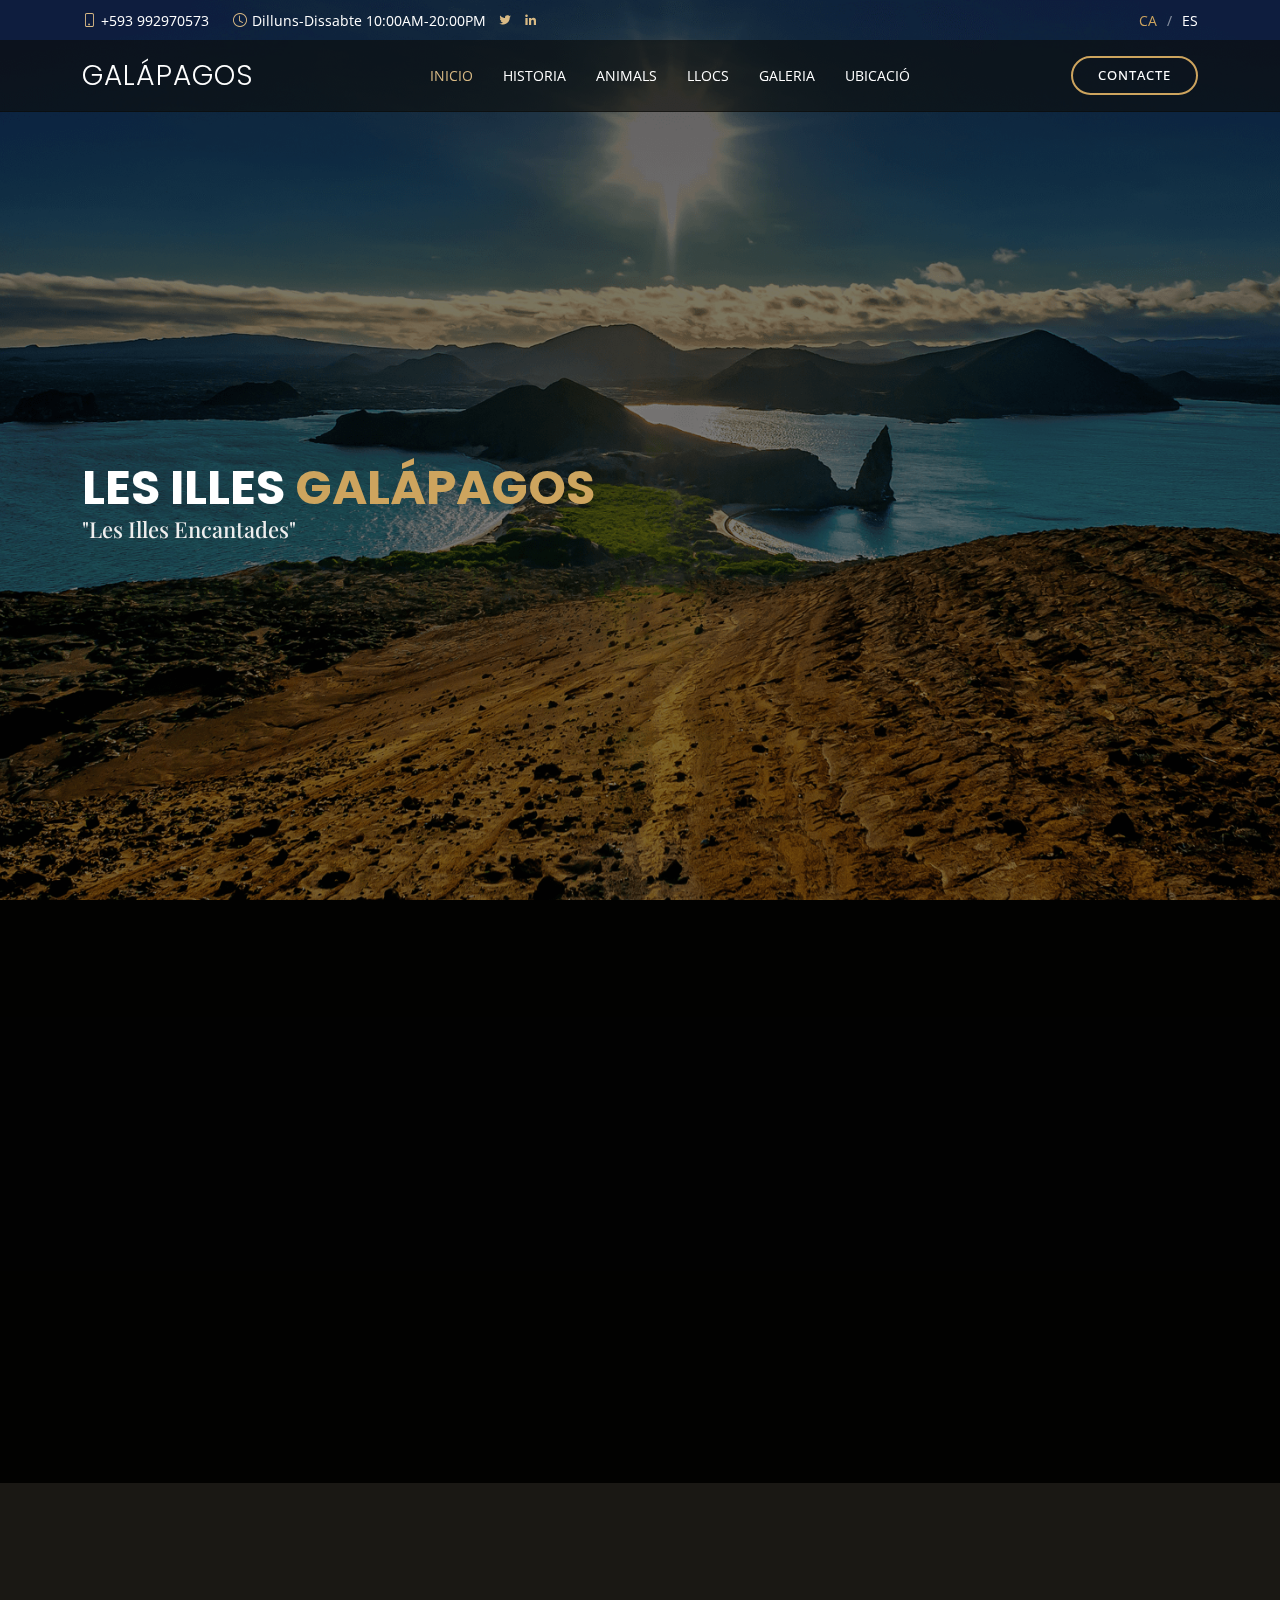
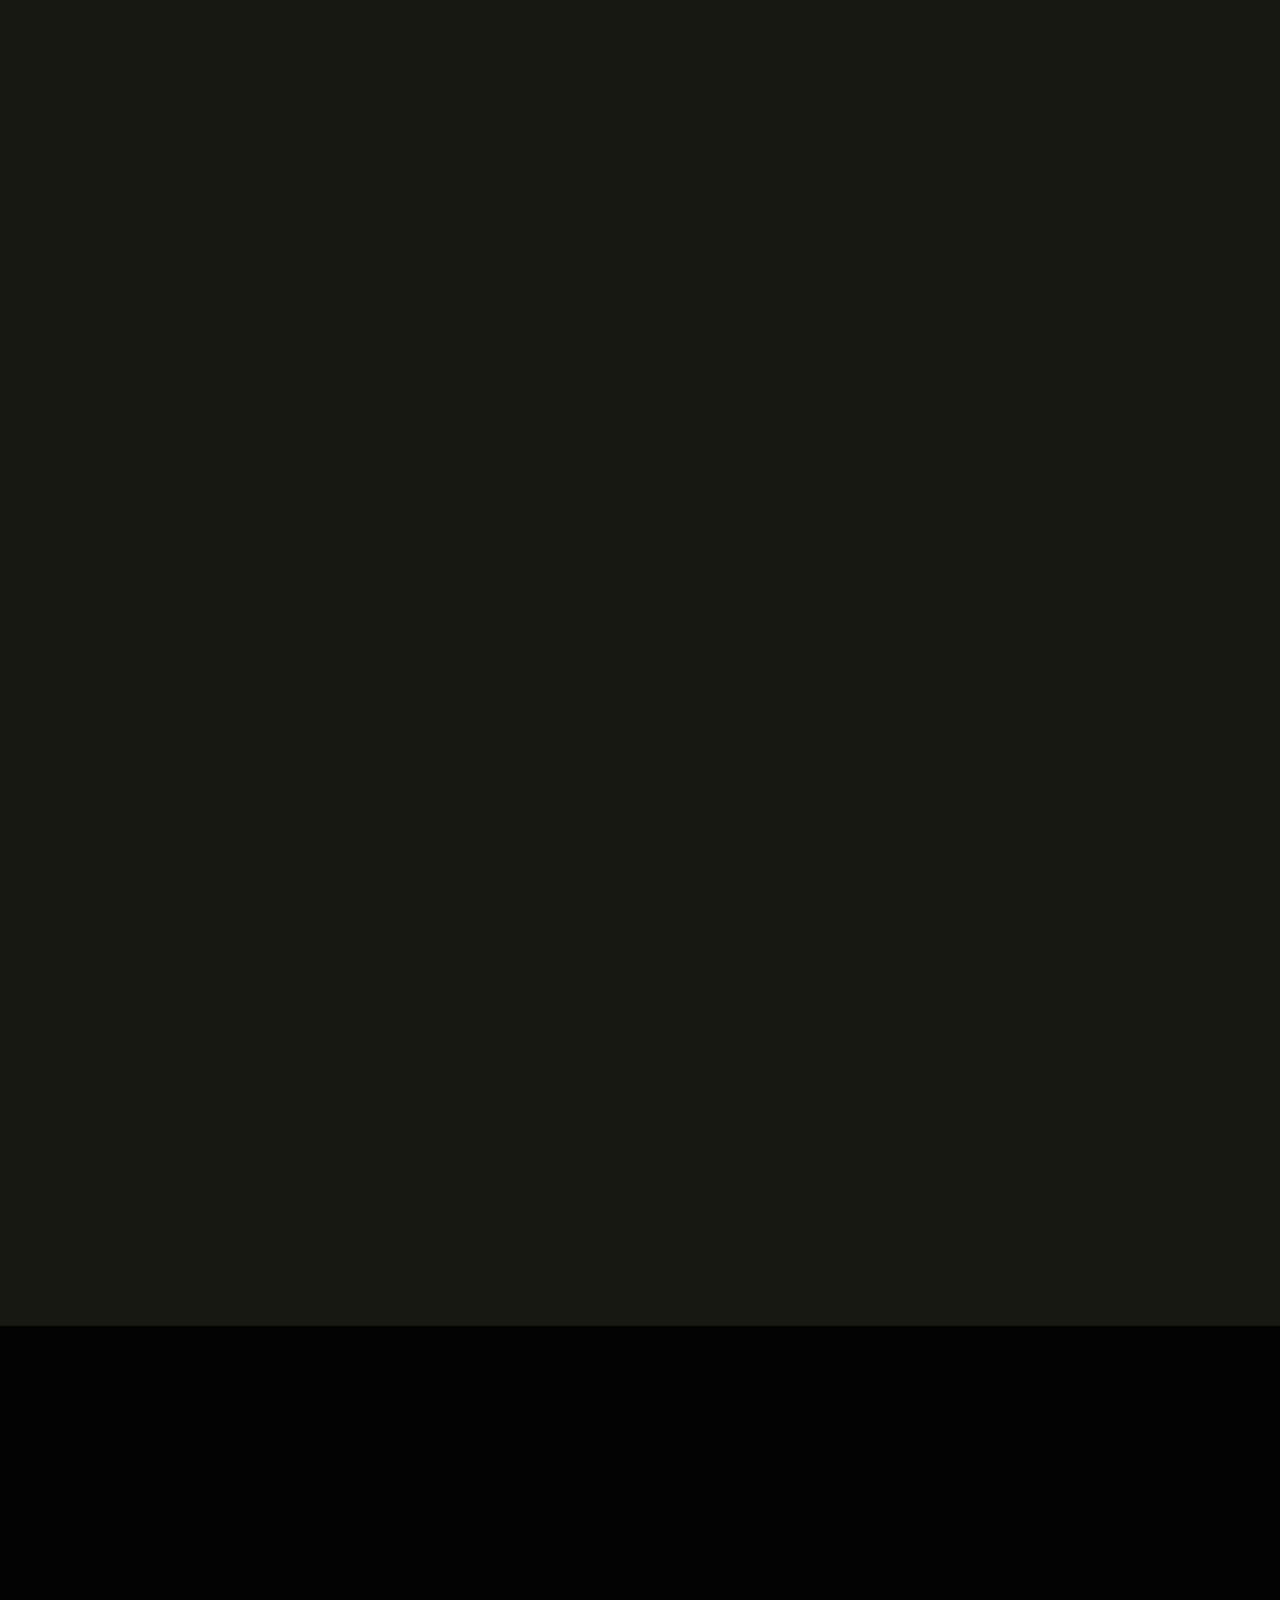
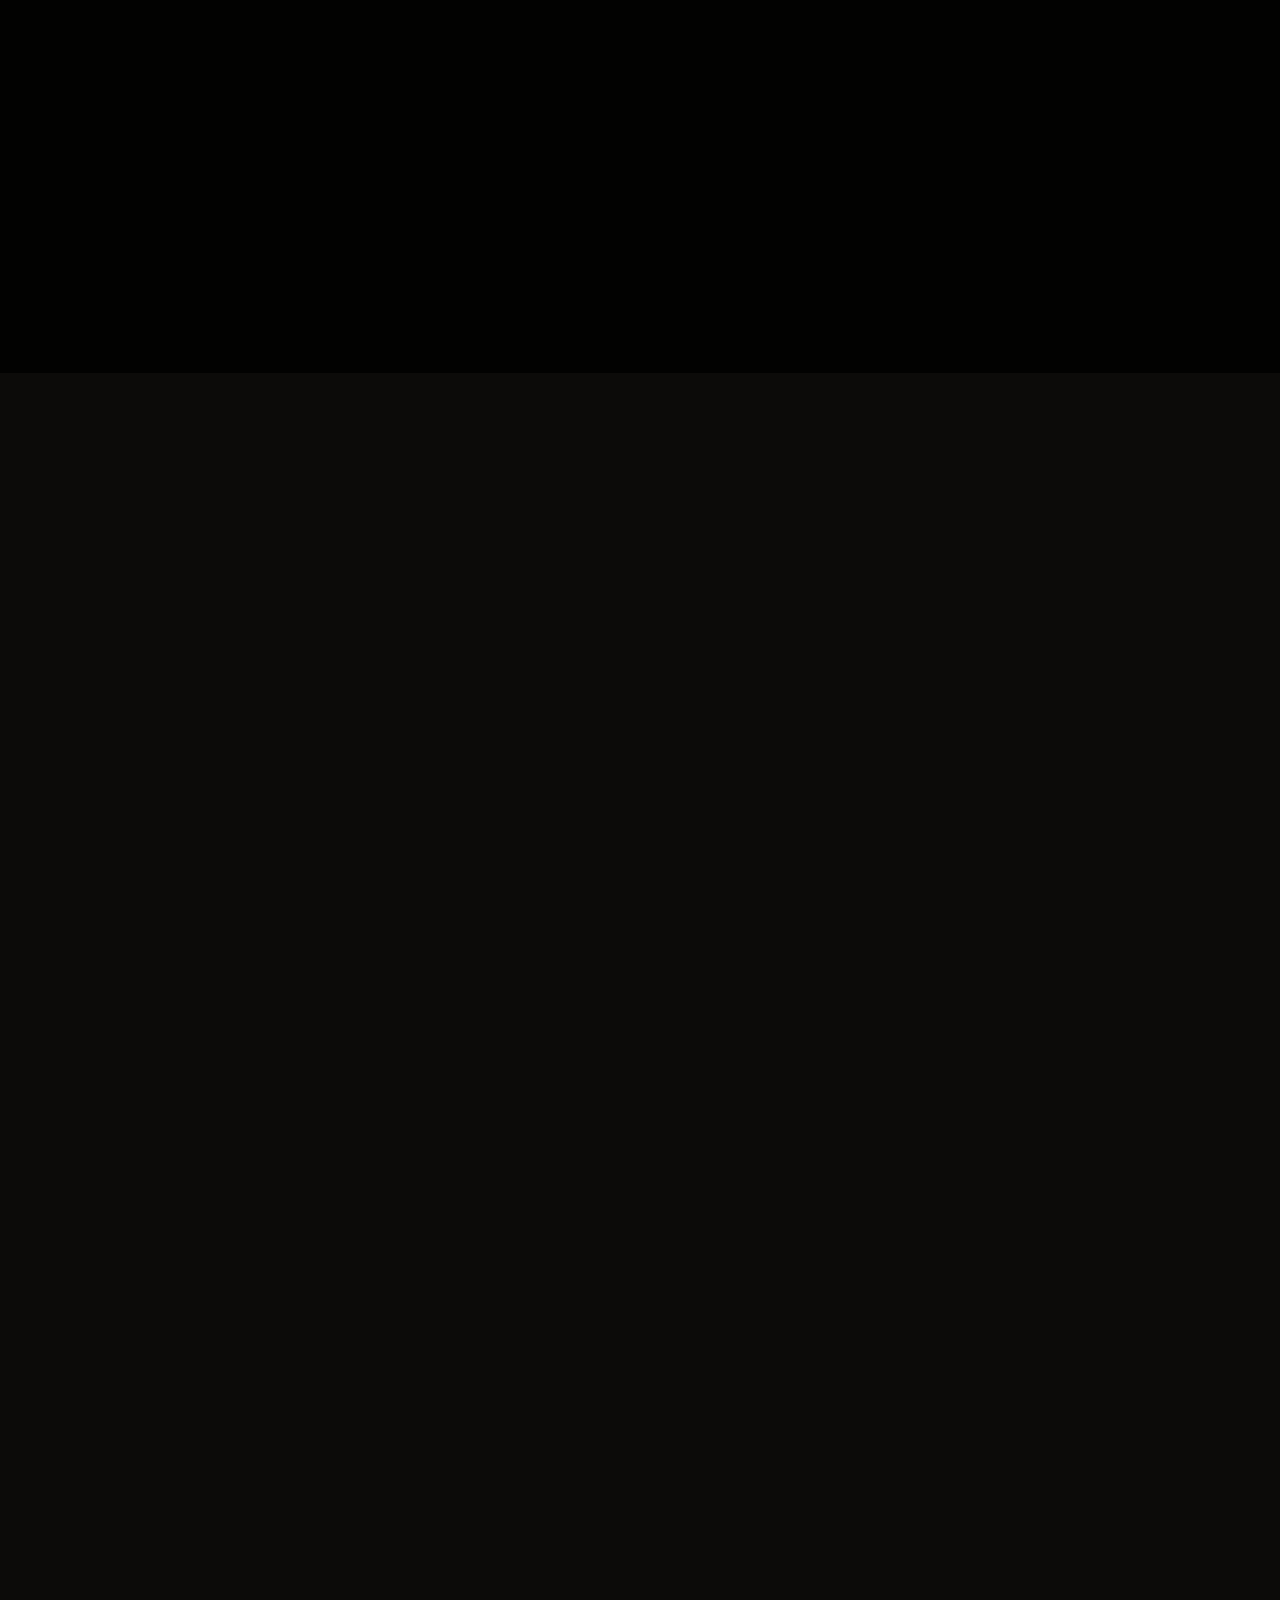
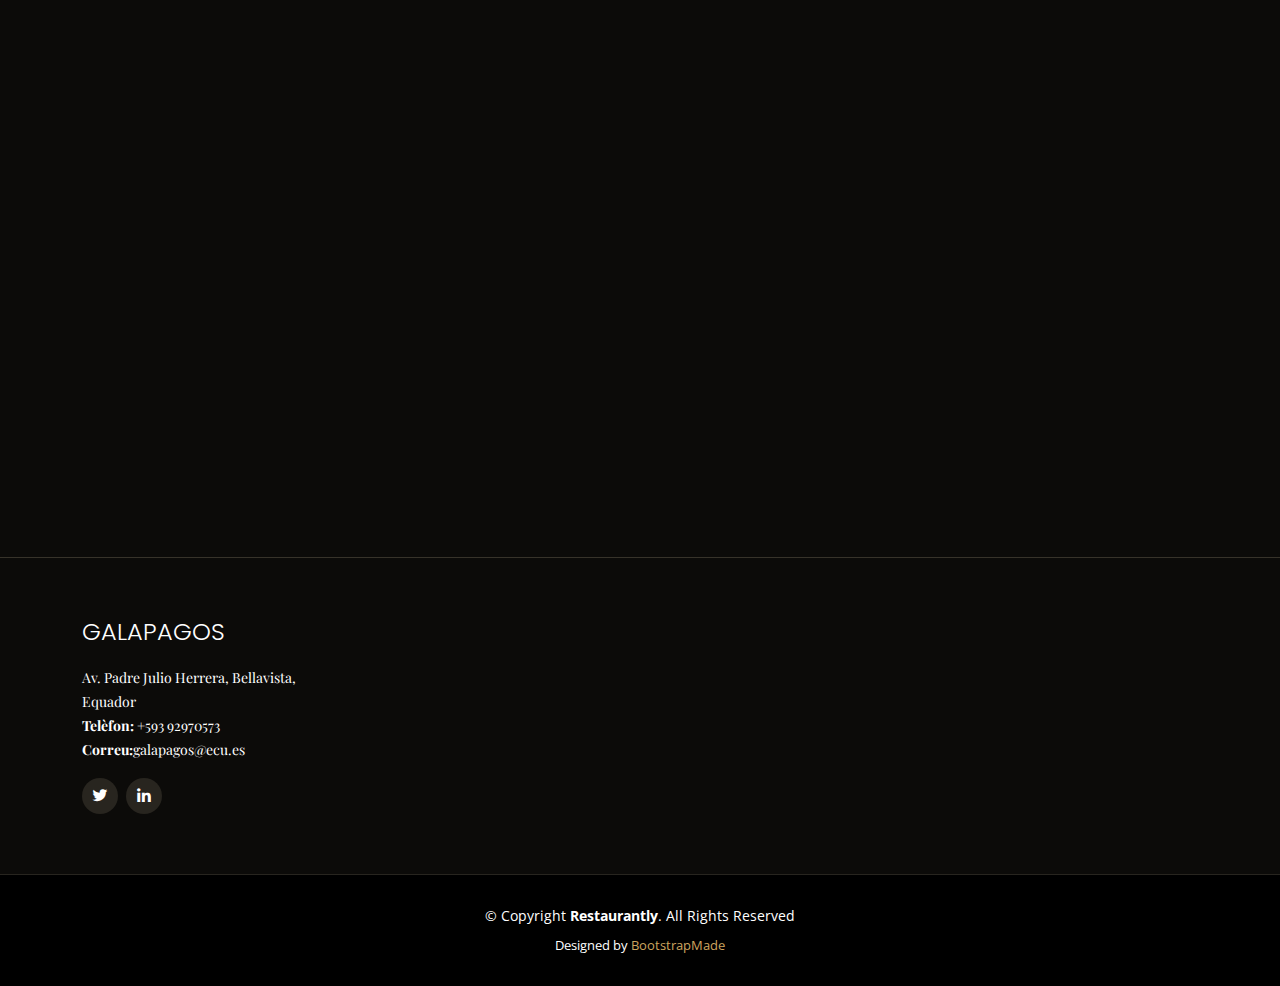
<file: index.html>
<!DOCTYPE html>
<html lang="CA">

<head>
  <meta charset="utf-8">
  <meta content="width=device-width, initial-scale=1.0" name="viewport">

  <title>Illa Galápagos</title>
  <meta content="" name="description">
  <meta content="" name="keywords">

  <!-- Favicons -->
  <link href="imatges/icon1.png" rel="icon">
  <link href="imatges/icon1.png" rel="apple-touch-icon">

  <!-- Google Fonts -->
  <link
    href="https://fonts.googleapis.com/css?family=Open+Sans:300,300i,400,400i,600,600i,700,700i|Playfair+Display:ital,wght@0,400;0,500;0,600;0,700;1,400;1,500;1,600;1,700|Poppins:300,300i,400,400i,500,500i,600,600i,700,700i"
    rel="stylesheet">

  <!-- Vendor CSS Files -->
  <link href="assets/vendor/animate.css/animate.min.css" rel="stylesheet">
  <link href="assets/vendor/aos/aos.css" rel="stylesheet">
  <link href="assets/vendor/bootstrap/css/bootstrap.min.css" rel="stylesheet">
  <link href="assets/vendor/bootstrap-icons/bootstrap-icons.css" rel="stylesheet">
  <link href="assets/vendor/boxicons/css/boxicons.min.css" rel="stylesheet">
  <link href="assets/vendor/glightbox/css/glightbox.min.css" rel="stylesheet">
  <link href="assets/vendor/swiper/swiper-bundle.min.css" rel="stylesheet">

  <!-- Template Main CSS File -->
  <link href="assets/css/style.css" rel="stylesheet">

  <!-- =======================================================
  * Template Name: Restaurantly
  * Updated: Sep 20 2023 with Bootstrap v5.3.2
  * _<Template URL: https://bootstrapmade.com/restaurantly-restaurant-template/
  * Author: BootstrapMade.com
  * License: https://bootstrapmade.com/license/
  ======================================================== -->
</head>

<body>

  <!-- ======= Top Bar ======= -->
  <div id="topbar" class="d-flex align-items-center fixed-top">
    <div class="container d-flex justify-content-center justify-content-md-between">

      <div class="contact-info d-flex align-items-center">
        <i class="bi bi-phone d-flex align-items-center"><span>+593 992970573</span></i>
        <i class="bi bi-clock d-flex align-items-center ms-4"><span>Dilluns-Dissabte
            10:00AM-20:00PM</span></i> &nbsp; &nbsp;
        <a href="https://twitter.com/Deii343" class="twitter"><i class="bx bxl-twitter"></i></a> &nbsp; &nbsp;
        <a href="https://www.linkedin.com/in/deiva-karina-choloquinga-ninasunta-5644bb297/" class="linkedin"><i
            class="bx bxl-linkedin"></i></a>
      </div>

      <div class="languages d-none d-md-flex align-items-center">
        <ul>
          <li>CA</li>
          <li><a href="index-es.html">ES</a></li>
        </ul>
      </div>
    </div>
  </div>

  <!-- ======= Header ======= -->
  <header id="header" class="fixed-top d-flex align-items-cente">
    <div class="container-fluid container-xl d-flex align-items-center justify-content-lg-between">

      <h1 class="logo me-auto me-lg-0"><a href="index.html">Galápagos</a></h1>
      <!-- Uncomment below if you prefer to use an image logo -->
      <!-- <a href="index.html" class="logo me-auto me-lg-0"><img src="assets/img/logo.png" alt="" class="img-fluid"></a>-->

      <nav id="navbar" class="navbar order-last order-lg-0">
        <ul>
          <li><a class="nav-link scrollto active" href="#hero">INICIO</a></li>
          <li><a class="nav-link scrollto" href="#about">HISTORIA</a></li>
          <li><a class="nav-link scrollto" href="#menu">ANIMALS</a></li>
          <li><a class="nav-link scrollto" href="#events">LLOCS</a></li>
          <!--<li><a class="nav-link scrollto" href="#specials">Specials</a></li>
        <li><a class="nav-link scrollto" href="#chefs">Chefs</a></li> ---->
          <li><a class="nav-link scrollto" href="#gallery">GALERIA</a></li>
          <!-- <li class="dropdown"><a href="#"><span>Drop Down</span> <i class="bi bi-chevron-down"></i></a>
          <ul>
              <li><a href="#">Drop Down 1</a></li>
              <li class="dropdown"><a href="#"><span>Deep Drop Down</span> <i class="bi bi-chevron-right"></i></a>
                <ul>
                  <li><a href="#">Deep Drop Down 1</a></li>
                  <li><a href="#">Deep Drop Down 2</a></li>
                  <li><a href="#">Deep Drop Down 3</a></li>
                  <li><a href="#">Deep Drop Down 4</a></li>
                  <li><a href="#">Deep Drop Down 5</a></li>
                </ul>
              </li>
              <li><a href="#">Drop Down 2</a></li>
              <li><a href="#">Drop Down 3</a></li>
              <li><a href="#">Drop Down 4</a></li>
            </ul>
          </li> -->
          <li><a class="nav-link scrollto" href="#ubicacio">UBICACIÓ</a></li>
        </ul>
        <i class="bi bi-list mobile-nav-toggle"></i>
      </nav><!-- .navbar -->
      <a href="#contacte" class="book-a-table-btn scrollto d-none d-lg-flex">CONTACTE</a>

    </div>
  </header><!-- End Header -->

  <!-- ======= Hero Section ======= -->
  <section id="hero" class="d-flex align-items-center">
    <div class="container position-relative text-center text-lg-start" data-aos="zoom-in" data-aos-delay="100">
      <div class="row">
        <div class="col-lg-8">
          <h1>LES ILLES<span> GALÁPAGOS</span></h1>
          <h2>"Les Illes Encantades"</h2>

          <!-- =======<div class="btns">
            <a href="#menu" class="btn-menu animated fadeInUp scrollto">Our Menu</a>
            <a href="#book-a-table" class="btn-book animated fadeInUp scrollto">CONTACTE</a>
          </div>
        </div>
        <div class="col-lg-4 d-flex align-items-center justify-content-center position-relative" data-aos="zoom-in" data-aos-delay="200">
          <a href="https://www.youtube.com/watch?v=u6BOC7CDUTQ" class="glightbox play-btn"></a>
        </div>  -->
        </div>
      </div>
    </div>
  </section><!-- End Hero -->

  <main id="main">

    <!-- ======= About Section ======= -->
    <section id="about" class="about">
      <div class="container" data-aos="fade-up">

        <div class="row">
          <div class="col-lg-6 order-1 order-lg-2" data-aos="zoom-in" data-aos-delay="100">
            <div class="about-img">
              <img src="imatges/mapa.jpg" alt="">
            </div>
          </div>
          <div class="col-lg-6 pt-4 pt-lg-0 order-2 order-lg-1 content">
            <h3>Història</h3>
            <p class="fst-italic">
              Les illes Galápagos són un arxipèlag de 19 illes situades
              uns mil quilòmetres de la costa de l'Equador a l'oest a l'oceà Pacífic.
              Segons diverses fonts, hi ha diferents teories sobre el descobriment de les illes.
              Hi ha investigadors que diuen que les illes van ser descobertes pels inques abans dels espanyols.
              Encara que alguns creuen en aquesta teoria, no hi ha registres escrits o ruïnes per provar-la.
              El descobriment oficial va haver en 1535 per Fra Tomás de Berlanga, el bisbe de Panamà.Després de la
              primera visita, es diu que el capità Diego de Rivadeneira va fer la segona viatge a les illes a
              1546 i va donar el nom “les Illes Encantades” a les illes Galápagos.

            </p>
            <ul>
              <li><i class="bi bi-check-circle"></i> Les illes van ser declarades Patrimoni de la Humanitat per
                la UNESCO el 1978 a causa de la seva gran diversitat de vida salvatge submarina, el seu interès
                geològic, la riquesa animal i el gran interès que desperta l'origen i l'evolució de la seva flora i
                fauna.</li>
            </ul>
            <!-- ======= <li><i class="bi bi-check-circle"></i> Duis aute irure dolor in reprehenderit in voluptate velit.</li>
              <li><i class="bi bi-check-circle"></i> Ullamco laboris nisi ut aliquip ex ea commodo consequat. Duis aute
                irure dolor in reprehenderit in voluptate trideta storacalaperda mastiro dolore eu fugiat nulla
                pariatur.</li>
            </ul>
            <p>
              Ullamco laboris nisi ut aliquip ex ea commodo consequat. Duis aute irure dolor in reprehenderit in
              voluptate
              velit esse cillum dolore eu fugiat nulla pariatur. Excepteur sint occaecat cupidatat non proident, sunt in
              culpa qui officia deserunt mollit anim id est laborum
            </p>-->
          </div>
        </div>

      </div>
    </section><!-- End About Section -->

    <!-- ======= Why Us Section
    <section id="why-us" class="why-us">
      <div class="container" data-aos="fade-up">

        <div class="section-title">
          <h2>Why Us</h2>
          <p>Why Choose Our Restaurant</p>
        </div>

        <div class="row">

          <div class="col-lg-4">
            <div class="box" data-aos="zoom-in" data-aos-delay="100">
              <span>01</span>
              <h4>Lorem Ipsum</h4>
              <p>Ulamco laboris nisi ut aliquip ex ea commodo consequat. Et consectetur ducimus vero placeat</p>
            </div>
          </div>

          <div class="col-lg-4 mt-4 mt-lg-0">
            <div class="box" data-aos="zoom-in" data-aos-delay="200">
              <span>02</span>
              <h4>Repellat Nihil</h4>
              <p>Dolorem est fugiat occaecati voluptate velit esse. Dicta veritatis dolor quod et vel dire leno para
                dest</p>
            </div>
          </div>

          <div class="col-lg-4 mt-4 mt-lg-0">
            <div class="box" data-aos="zoom-in" data-aos-delay="300">
              <span>03</span>
              <h4> Ad ad velit qui</h4>
              <p>Molestiae officiis omnis illo asperiores. Aut doloribus vitae sunt debitis quo vel nam quis</p>
            </div>
          </div>

        </div>

      </div>
    </section> End Why Us Section -->

    <!-- ======= Menu Section ======= -->
    <section id="menu" class="menu section-bg">
      <div class="container" data-aos="fade-up">

        <div class="section-title">
          <h2>Animals</h2>
          <p>Té molta diversitat d'animals</p>
        </div>

        <!-- <div class="row" data-aos="fade-up" data-aos-delay="100">
          <div class="col-lg-12 d-flex justify-content-center">
            <ul id="menu-flters">
              <li data-filter="*" class="filter-active">All</li>
              <li data-filter=".filter-starters">Starters</li>
              <li data-filter=".filter-salads">Salads</li>
              <li data-filter=".filter-specialty">Specialty</li>
            </ul>
          </div>
        </div>---->

        <div class="row menu-container" data-aos="fade-up" data-aos-delay="200">
          <div class="col-lg-6 menu-item filter-starters">
            <img src="imatges/tortuga.jpg" class="menu-img" alt="">
            <div class="menu-content">
              <a href="#">Tortuga Gegant de Galápagos</a>
            </div>
            <div class="menu-ingredients">
              La tortuga gegant de Floreana (Geochelone nigra) és una espècie de tortuga de la família Testudinidae,
              endèmica de les Illes Galápagos. De grans dimensions,
              alguns individus arriben a 300 kg de pes i fan gairebé dos metres de longitud.
              De vegades solen viatjar fins a 6 km (3,7 mi) durant períodes de 6 setmanes per aprofitar els arbustos
              verds a les terres baixes durant la temporada de pluges.
              Aquests graciosos gegants poden ser vistos gaudint un refrescant bany de fang a:
              <ul>
                <li> Illa Santa Creu</li>
                <li>Illa Sant Cristòfol</li>
                <li> Illa Isabela</li>
              </ul>
            </div>
          </div>

          <div class="col-lg-6 menu-item filter-starters">
            <img src="imatges/Piqueros.jpg" class="menu-img" alt="">
            <div class="menu-content">
              <a href="#">Piquers de potes blaves</a>
            </div>
            <div class="menu-ingredients">
              Nom científic: Sula nebouxii<br>
              El color blau de les potes prové de la seva dieta és perquè són incapaços de
              sintetitzar els carotenoides que obtenen a través dels aliments,
              la qual cosa els proporciona aquest color a les extremitats inferiors.<br>
              L'hàbitat del piquer de potes blaves es restringeix a la costa oest del continent americà
              on se situa l'oceà Pacífic, són aus marines que només visiten terra quan és temps de reproduir-se.
              Pots trobar-los a gairebé totes les illes a Galápagos, però si vols veure les seves colònies
              més significatives, et recomanem visitar:
              <ul>
                <li>Illa Espanyola</li>
                <li>Illa Seymour Nord</li>
                <li>Punta Pitt</li>
              </ul>
            </div>
          </div>

          <div class="col-lg-6 menu-item filter-specialty">
            <img src="imatges/lobos.jpg" class="menu-img" alt="">
            <div class="menu-content">
              <a href="#">Llops marins de Galápagos</a>
            </div>
            <div class="menu-ingredients">
              Generalment se'ls pot trobar tirats a les diverses banques que es troben al voltant de les illes.
              Són l'espècie més petita de llops marins, i es distingeixen dels llops marins pelleters
              per tenir orelles més planes, pell més llisa i el nas més punxegut.
              La seva alimentació és de peixos, especialment sardines, també pops i mol·luscs.
              Mitjana de vida de 15 a 20 anys.
              Se'l poden trobar en aquests llocs:
              <ul>
                <li>Illa Fernandina</li>
                <li>Illa Plaça Sud</li>
                <li>Illa Sant Cristòfol</li>
              </ul>
            </div>
          </div>
          <div class="col-lg-6 menu-item filter-salads">
            <img src="imatges/pinguino.jpg" class="menu-img" alt="">
            <div class="menu-content">
              <a href="#">Pingüí de Galápagos</a>
            </div>
            <div class="menu-ingredients">
              No és sorprenent veure una espècie típica de climes freds relaxant-se a la línia equatorial? Aquestes
              aus són la personificació de l'excepció a la regla. A l'inici se sentien atrets als corrents
              fredes de Humboldt i Cromwell i als enormes bancs de peixos petits; tanmateix, s'han adaptat
              extraordinàriament a la vida al paradís. Generalment es pot observar aquests petits pingüins
              negres amb bandes blanques, amb una altura mitjana de tot just 49 cm (19 polzades), amb les seves parelles
              de
              aparellament, buscant una ombra o bussejant a la recerca de peixos.
              Llocs on veure aquests petits pingüins nedar a prop teu:
              <ul>
                <li>Illa Bartomeu</li>
                <li>Illa Fernandina</li>
                <li>Illa Santiago</li>
                <li>Illa Floreana</li>
                <li>Illa Isabela</li>
              </ul>

              Durant les temporades de temperatura alta, s'encorben cap endavant per mantenir el sol allunyat de la seva
              major superfície dintercanvi de calor: els seus peus.
            </div>
          </div>

          <div class="col-lg-6 menu-item filter-specialty">
            <img src="imatges/iguana.jpg" class="menu-img" alt="">
            <div class="menu-content">
              <a href="#">Iguana marina de Galápagos</a>
            </div>
            <div class="menu-ingredients">
              Tot i que els seus col·legues terrestres són més fàcils de reconèixer, sovint es pot veure aquestes
              magnífiques criatures de cresta negra i aspecte prehistòric prenent el sol sobre roques volcàniques per a
              pujar la temperatura corporal o nedant amb molta gràcia per l'aigua a la recerca d'algues. Poden
              submergir-se
              a la recerca daliments durant 30 a 40 minuts.
              On puc trobar iguanes marines a Galápagos?
              Es troben a:
              <ul>
                <li>Illa Genovesa (subespècie més petita)</li>
                <li>Illa Fernandina (colònies més grans)</li>
                <li>Illa Isabela (subespècie més gran)</li>
                <li>Illa Espanyol (subespècie més acolorida)</li>
              </ul>
            </div>
          </div>

          <div class="col-lg-6 menu-item filter-starters">
            <img src="imatges/abatross.jpg" class="menu-img" alt="">
            <div class="menu-content">
              <a href="#">Albatros de Galápagos</a>
            </div>
            <div class="menu-ingredients">
              Aquesta és l'única mena d'albatros que es troba al tròpic. També se'l coneix com a albatros
              ondulat a causa del disseny que porta a les seves ales. És fàcil d'observar gràcies al seu gran bec groc,
              coll i cap de color groc cremós i cos color cafè. Tot i aquesta coloració, és curiós que
              les potes dels albatros solen ser de color blau clar.
              Pots veure'ls de Març a Desembre a:
              <ul>
                <li>Illa Espanyola</li>
              </ul>
            </div>
          </div>

          <!---<div class="col-lg-6 menu-item filter-salads">
            <img src="assets/img/menu/greek-salad.jpg" class="menu-img" alt="">
            <div class="menu-content">
              <a href="#">Greek Salad</a><span>$9.95</span>
            </div>
            <div class="menu-ingredients">
              Fresh spinach, crisp romaine, tomatoes, and Greek olives
            </div>
          </div>

          <div class="col-lg-6 menu-item filter-salads">
            <img src="assets/img/menu/spinach-salad.jpg" class="menu-img" alt="">
            <div class="menu-content">
              <a href="#">Spinach Salad</a><span>$9.95</span>
            </div>
            <div class="menu-ingredients">
              Fresh spinach with mushrooms, hard boiled egg, and warm bacon vinaigrette
            </div>
          </div>

          <div class="col-lg-6 menu-item filter-specialty">
            <img src="assets/img/menu/lobster-roll.jpg" class="menu-img" alt="">
            <div class="menu-content">
              <a href="#">Lobster Roll</a><span>$12.95</span>
            </div>
            <div class="menu-ingredients">
              Plump lobster meat, mayo and crisp lettuce on a toasted bulky roll
            </div>
          </div> --->

        </div>

      </div>
    </section><!-- End Menu Section -->

    <!-- ======= Specials Section
    <section id="specials" class="specials">
      <div class="container" data-aos="fade-up">

        <div class="section-title">
          <h2>Specials</h2>
          <p>Check Our Specials</p>
        </div>

        <div class="row" data-aos="fade-up" data-aos-delay="100">
          <div class="col-lg-3">
            <ul class="nav nav-tabs flex-column">
              <li class="nav-item">
                <a class="nav-link active show" data-bs-toggle="tab" href="#tab-1">Modi sit est</a>
              </li>
              <li class="nav-item">
                <a class="nav-link" data-bs-toggle="tab" href="#tab-2">Unde praesentium sed</a>
              </li>
              <li class="nav-item">
                <a class="nav-link" data-bs-toggle="tab" href="#tab-3">Pariatur explicabo vel</a>
              </li>
              <li class="nav-item">
                <a class="nav-link" data-bs-toggle="tab" href="#tab-4">Nostrum qui quasi</a>
              </li>
              <li class="nav-item">
                <a class="nav-link" data-bs-toggle="tab" href="#tab-5">Iusto ut expedita aut</a>
              </li>
            </ul>
          </div>
          <div class="col-lg-9 mt-4 mt-lg-0">
            <div class="tab-content">
              <div class="tab-pane active show" id="tab-1">
                <div class="row">
                  <div class="col-lg-8 details order-2 order-lg-1">
                    <h3>Architecto ut aperiam autem id</h3>
                    <p class="fst-italic">Qui laudantium consequatur laborum sit qui ad sapiente dila parde sonata raqer
                      a videna mareta paulona marka</p>
                    <p>Et nobis maiores eius. Voluptatibus ut enim blanditiis atque harum sint. Laborum eos ipsum ipsa
                      odit magni. Incidunt hic ut molestiae aut qui. Est repellat minima eveniet eius et quis magni
                      nihil. Consequatur dolorem quaerat quos qui similique accusamus nostrum rem vero</p>
                  </div>
                  <div class="col-lg-4 text-center order-1 order-lg-2">
                    <img src="assets/img/specials-1.png" alt="" class="img-fluid">
                  </div>
                </div>
              </div>
              <div class="tab-pane" id="tab-2">
                <div class="row">
                  <div class="col-lg-8 details order-2 order-lg-1">
                    <h3>Et blanditiis nemo veritatis excepturi</h3>
                    <p class="fst-italic">Qui laudantium consequatur laborum sit qui ad sapiente dila parde sonata raqer
                      a videna mareta paulona marka</p>
                    <p>Ea ipsum voluptatem consequatur quis est. Illum error ullam omnis quia et reiciendis sunt sunt
                      est. Non aliquid repellendus itaque accusamus eius et velit ipsa voluptates. Optio nesciunt eaque
                      beatae accusamus lerode pakto madirna desera vafle de nideran pal</p>
                  </div>
                  <div class="col-lg-4 text-center order-1 order-lg-2">
                    <img src="assets/img/specials-2.png" alt="" class="img-fluid">
                  </div>
                </div>
              </div>
              <div class="tab-pane" id="tab-3">
                <div class="row">
                  <div class="col-lg-8 details order-2 order-lg-1">
                    <h3>Impedit facilis occaecati odio neque aperiam sit</h3>
                    <p class="fst-italic">Eos voluptatibus quo. Odio similique illum id quidem non enim fuga. Qui natus
                      non sunt dicta dolor et. In asperiores velit quaerat perferendis aut</p>
                    <p>Iure officiis odit rerum. Harum sequi eum illum corrupti culpa veritatis quisquam. Neque
                      necessitatibus illo rerum eum ut. Commodi ipsam minima molestiae sed laboriosam a iste odio. Earum
                      odit nesciunt fugiat sit ullam. Soluta et harum voluptatem optio quae</p>
                  </div>
                  <div class="col-lg-4 text-center order-1 order-lg-2">
                    <img src="assets/img/specials-3.png" alt="" class="img-fluid">
                  </div>
                </div>
              </div>
              <div class="tab-pane" id="tab-4">
                <div class="row">
                  <div class="col-lg-8 details order-2 order-lg-1">
                    <h3>Fuga dolores inventore laboriosam ut est accusamus laboriosam dolore</h3>
                    <p class="fst-italic">Totam aperiam accusamus. Repellat consequuntur iure voluptas iure porro quis
                      delectus</p>
                    <p>Eaque consequuntur consequuntur libero expedita in voluptas. Nostrum ipsam necessitatibus aliquam
                      fugiat debitis quis velit. Eum ex maxime error in consequatur corporis atque. Eligendi asperiores
                      sed qui veritatis aperiam quia a laborum inventore</p>
                  </div>
                  <div class="col-lg-4 text-center order-1 order-lg-2">
                    <img src="assets/img/specials-4.png" alt="" class="img-fluid">
                  </div>
                </div>
              </div>
              <div class="tab-pane" id="tab-5">
                <div class="row">
                  <div class="col-lg-8 details order-2 order-lg-1">
                    <h3>Est eveniet ipsam sindera pad rone matrelat sando reda</h3>
                    <p class="fst-italic">Omnis blanditiis saepe eos autem qui sunt debitis porro quia.</p>
                    <p>Exercitationem nostrum omnis. Ut reiciendis repudiandae minus. Omnis recusandae ut non quam ut
                      quod eius qui. Ipsum quia odit vero atque qui quibusdam amet. Occaecati sed est sint aut vitae
                      molestiae voluptate vel</p>
                  </div>
                  <div class="col-lg-4 text-center order-1 order-lg-2">
                    <img src="assets/img/specials-5.png" alt="" class="img-fluid">
                  </div>
                </div>
              </div>
            </div>
          </div>
        </div>

      </div>
    </section> End Specials Section -->

    <!-- ======= Events Section ======= -->
    <section id="events" class="events">
      <div class="container" data-aos="fade-up">

        <div class="section-title">
          <h2>LLOCS</h2>
          <p>Llocs fantàstics que visitar</p>
        </div>

        <div class="events-slider swiper" data-aos="fade-up" data-aos-delay="100">
          <div class="swiper-wrapper">

            <div class="swiper-slide">
              <div class="row event-item">
                <div class="col-lg-6">
                  <img src="imatges/tintoreras.jpg" class="img-fluid" alt="">
                </div>
                <div class="col-lg-6 pt-4 pt-lg-0 content">
                  <h3>Badia Tintoreres </h3>
                  <div class="price">
                    <p><span>Illa Isabela</span></p>
                  </div>
                  <p class="fst-italic">
                    El seu nom ret homenatge a la reina Isabel I de Castella per patrocinar
                    el viatge de Cristòfor Colom a Amèrica.
                    gran quantitat de peixos de colors que val la pena conèixer.

                    Així mateix, a Tintoreras hi ha una esquerda de lava que conté aigua a la qual acudeixen els taurons
                    de
                    aleta punta blanca, els anomenats “tintoreres”, a descansar.
                  </p>
                  <!-- <ul>
                  <li><i class="bi bi-check-circled"></i> Ullamco laboris nisi ut aliquip ex ea commodo consequat.
                    </li>
                    <li><i class="bi bi-check-circled"></i> Duis aute irure dolor in reprehenderit in voluptate velit.
                    </li>
                    <li><i class="bi bi-check-circled"></i> Ullamco laboris nisi ut aliquip ex ea commodo consequat.
                    </li>
                  </ul>
                  <p>
                    Ullamco laboris nisi ut aliquip ex ea commodo consequat. Duis aute irure dolor in reprehenderit in
                    voluptate
                    velit esse cillum dolore eu fugiat nulla pariatur
                  </p>-->
                </div>
              </div>
            </div><!-- End testimonial item -->

            <div class="swiper-slide">
              <div class="row event-item">
                <div class="col-lg-6">
                  <img src="imatges/bahia-tortuga.jpg" class="img-fluid" alt="">
                </div>
                <div class="col-lg-6 pt-4 pt-lg-0 content">
                  <h3>Tortuga Bay </h3>
                  <div class="price">
                    <p><span>Illa Santa Creu</span></p>
                  </div>
                  <p class="fst-italic">
                    Una enorme cala de sorra fina i aigües turqueses que contrasten intensament amb el paisatge fosc de
                    roques volcàniques és el que us espera a Badia Tortuga. Per completar l'experiència, podreu
                    visitar La Lobería, una petita illa habitada, tal com el seu nom indica, per llops marins, i
                    explorar el Canal de l'Amor.
                  </p>
                  <!--<ul>
                    <li><i class="bi bi-check-circled"></i> Ullamco laboris nisi ut aliquip ex ea commodo consequat.
                    </li>
                    <li><i class="bi bi-check-circled"></i> Duis aute irure dolor in reprehenderit in voluptate velit.
                    </li>
                    <li><i class="bi bi-check-circled"></i> Ullamco laboris nisi ut aliquip ex ea commodo consequat.
                    </li>
                  </ul>
                  <p>
                    Ullamco laboris nisi ut aliquip ex ea commodo consequat. Duis aute irure dolor in reprehenderit in
                    voluptate
                    velit esse cillum dolore eu fugiat nulla pariatur
                  </p>-->
                </div>
              </div>
            </div><!-- End testimonial item -->

            <div class="swiper-slide">
              <div class="row event-item">
                <div class="col-lg-6">
                  <img src="imatges/reserva-tortugas-el-chato.jpg" class="img-fluid" alt="">
                </div>
                <div class="col-lg-6 pt-4 pt-lg-0 content">
                  <h3>Reserva de tortugues gegants El Chato</h3>
                  <p class="fst-italic">
                    La reserva compta amb 12 hectàrees dedicades exclusivament a cura de la naturalesa endèmica
                    d'aquesta part de Santa Cruz on, a més, es pot passejar entre formacions volcàniques com túnels de
                    lava petrificada i gorgs naturals. Us convertireu en experts tortuguers en aquesta excursió!
                  </p>
                  <!--<ul>
                    <li><i class="bi bi-check-circled"></i> Ullamco laboris nisi ut aliquip ex ea commodo consequat.
                    </li>
                    <li><i class="bi bi-check-circled"></i> Duis aute irure dolor in reprehenderit in voluptate velit.
                    </li>
                    <li><i class="bi bi-check-circled"></i> Ullamco laboris nisi ut aliquip ex ea commodo consequat.
                    </li>
                  </ul>
                  <p>
                    Ullamco laboris nisi ut aliquip ex ea commodo consequat. Duis aute irure dolor in reprehenderit in
                    voluptate
                    velit esse cillum dolore eu fugiat nulla pariatur
                  </p>-->
                </div>
              </div>
            </div><!-- End testimonial item -->
            <div class="swiper-slide">
              <div class="row event-item">
                <div class="col-lg-6">
                  <img src="imatges/las-grietas.jpg" class="img-fluid" alt="">
                </div>
                <div class="col-lg-6 pt-4 pt-lg-0 content">
                  <h3>Les Esquerdes </h3>
                  <div class="price">
                    <p><span>Illa Santa Creu</span></p>
                  </div>
                  <p class="fst-italic">
                    La reserva compta amb 12 hectàrees dedicades exclusivament a cura de la naturalesa endèmica
                    d'aquesta part de Santa Cruz on, a més, es pot passejar entre formacions volcàniques com túnels
                    de
                    lava petrificada i gorgs naturals. Us convertireu en experts tortuguers en aquesta excursió!
                    n elles es barregen aigua de mar i aigua de pluja, creant-se un ecosistema salubre que forma
                    piscines aptes per nedar.
                  </p>
                </div>
              </div>
            </div><!-- End testimonial item -->
            <div class="swiper-slide">
              <div class="row event-item">
                <div class="col-lg-6">
                  <img src="imatges/concha-perla.jpg" class="img-fluid" alt="">
                </div>
                <div class="col-lg-6 pt-4 pt-lg-0 content">
                  <h3>Conquilla Perla</h3>
                  <div class="price">
                    <p><span>Illa Isabela</span></p>
                  </div>
                  <p class="fst-italic">
                    Un lloc perfecte per nedar amb llops marins, veure tortugues i iguanes i, sobretot, gaudir de les
                    seves aigües cristal·lines. Un autèntic paradís a la terra! Un imprescindible és fer practicar
                    snorkel per veure de prop tots els animals i per, a més, explorar el seu fons de corall.
                  </p>
                </div>
              </div>
            </div>
          </div>
          <div class="swiper-pagination"> </div>
        </div>
      </div>
    </section><!-- End Events Section -->

    <!-- ======= Book A Table Section
    <section id="book-a-table" class="book-a-table">
      <div class="container" data-aos="fade-up">

        <div class="section-title">
          <h2>Reservation</h2>
          <p>Book a Table</p>
        </div>

        <form action="forms/book-a-table.php" method="post" role="form" class="php-email-form" data-aos="fade-up" data-aos-delay="100">
          <div class="row">
            <div class="col-lg-4 col-md-6 form-group">
              <input type="text" name="name" class="form-control" id="name" placeholder="Your Name" data-rule="minlen:4" data-msg="Please enter at least 4 chars">
              <div class="validate"></div>
            </div>
            <div class="col-lg-4 col-md-6 form-group mt-3 mt-md-0">
              <input type="email" class="form-control" name="email" id="email" placeholder="Your Email" data-rule="email" data-msg="Please enter a valid email">
              <div class="validate"></div>
            </div>
            <div class="col-lg-4 col-md-6 form-group mt-3 mt-md-0">
              <input type="text" class="form-control" name="phone" id="phone" placeholder="Your Phone" data-rule="minlen:4" data-msg="Please enter at least 4 chars">
              <div class="validate"></div>
            </div>
            <div class="col-lg-4 col-md-6 form-group mt-3">
              <input type="text" name="date" class="form-control" id="date" placeholder="Date" data-rule="minlen:4" data-msg="Please enter at least 4 chars">
              <div class="validate"></div>
            </div>
            <div class="col-lg-4 col-md-6 form-group mt-3">
              <input type="text" class="form-control" name="time" id="time" placeholder="Time" data-rule="minlen:4" data-msg="Please enter at least 4 chars">
              <div class="validate"></div>
            </div>
            <div class="col-lg-4 col-md-6 form-group mt-3">
              <input type="number" class="form-control" name="people" id="people" placeholder="# of people" data-rule="minlen:1" data-msg="Please enter at least 1 chars">
              <div class="validate"></div>
            </div>
          </div>
          <div class="form-group mt-3">
            <textarea class="form-control" name="message" rows="5" placeholder="Message"></textarea>
            <div class="validate"></div>
          </div>
          <div class="mb-3">
            <div class="loading">Loading</div>
            <div class="error-message"></div>
            <div class="sent-message">Your booking request was sent. We will call back or send an Email to confirm your reservation. Thank you!</div>
          </div>
          <div class="text-center"><button type="submit">Book a Table</button></div>
        </form>

      </div> 
    </section> ======= --><!-- End Book A Table Section -->

    <!-- ======= Testimonials Section 
    <section id="testimonials" class="testimonials section-bg">
      <div class="container" data-aos="fade-up">

        <div class="section-title">
          <h2>Testimonials</h2>
          <p>What they're saying about us</p>
        </div>

        <div class="testimonials-slider swiper" data-aos="fade-up" data-aos-delay="100">
          <div class="swiper-wrapper">

            <div class="swiper-slide">
              <div class="testimonial-item">
                <p>
                  <i class="bx bxs-quote-alt-left quote-icon-left"></i>
                  Proin iaculis purus consequat sem cure digni ssim donec porttitora entum suscipit rhoncus. Accusantium quam, ultricies eget id, aliquam eget nibh et. Maecen aliquam, risus at semper.
                  <i class="bx bxs-quote-alt-right quote-icon-right"></i>
                </p>
                <img src="assets/img/testimonials/testimonials-1.jpg" class="testimonial-img" alt="">
                <h3>Saul Goodman</h3>
                <h4>Ceo &amp; Founder</h4>
              </div>
            </div> End testimonial item 

            <div class="swiper-slide">
              <div class="testimonial-item">
                <p>
                  <i class="bx bxs-quote-alt-left quote-icon-left"></i>
                  Export tempor illum tamen malis malis eram quae irure esse labore quem cillum quid cillum eram malis quorum velit fore eram velit sunt aliqua noster fugiat irure amet legam anim culpa.
                  <i class="bx bxs-quote-alt-right quote-icon-right"></i>
                </p>
                <img src="assets/img/testimonials/testimonials-2.jpg" class="testimonial-img" alt="">
                <h3>Sara Wilsson</h3>
                <h4>Designer</h4>
              </div>
            </div> End testimonial item

            <div class="swiper-slide">
              <div class="testimonial-item">
                <p>
                  <i class="bx bxs-quote-alt-left quote-icon-left"></i>
                  Enim nisi quem export duis labore cillum quae magna enim sint quorum nulla quem veniam duis minim tempor labore quem eram duis noster aute amet eram fore quis sint minim.
                  <i class="bx bxs-quote-alt-right quote-icon-right"></i>
                </p>
                <img src="assets/img/testimonials/testimonials-3.jpg" class="testimonial-img" alt="">
                <h3>Jena Karlis</h3>
                <h4>Store Owner</h4>
              </div>
            </div>  End testimonial item 

            <div class="swiper-slide">
              <div class="testimonial-item">
                <p>
                  <i class="bx bxs-quote-alt-left quote-icon-left"></i>
                  Fugiat enim eram quae cillum dolore dolor amet nulla culpa multos export minim fugiat minim velit minim dolor enim duis veniam ipsum anim magna sunt elit fore quem dolore labore illum veniam.
                  <i class="bx bxs-quote-alt-right quote-icon-right"></i>
                </p>
                <img src="assets/img/testimonials/testimonials-4.jpg" class="testimonial-img" alt="">
                <h3>Matt Brandon</h3>
                <h4>Freelancer</h4>
              </div>
            </div> End testimonial item 

            <div class="swiper-slide">
              <div class="testimonial-item">
                <p>
                  <i class="bx bxs-quote-alt-left quote-icon-left"></i>
                  Quis quorum aliqua sint quem legam fore sunt eram irure aliqua veniam tempor noster veniam enim culpa labore duis sunt culpa nulla illum cillum fugiat legam esse veniam culpa fore nisi cillum quid.
                  <i class="bx bxs-quote-alt-right quote-icon-right"></i>
                </p>
                <img src="assets/img/testimonials/testimonials-5.jpg" class="testimonial-img" alt="">
                <h3>John Larson</h3>
                <h4>Entrepreneur</h4>
              </div>
            </div> End testimonial item 

          </div>
          <div class="swiper-pagination"></div>
        </div>

      </div>
    </section> End Testimonials Section -->

    <!-- ======= Gallery Section ======= -->
    <section id="gallery" class="gallery">

      <div class="container" data-aos="fade-up">
        <div class="section-title">
          <h2>Galeria</h2>
          <!---<p>Some photos from Our Restaurant</p>-->
        </div>
      </div>

      <div class="container-fluid" data-aos="fade-up" data-aos-delay="100">

        <div class="row g-0">

          <div class="col-lg-3 col-md-4">
            <div class="gallery-item">
              <a href="imatges/galeria1.jpg" class="gallery-lightbox" data-gall="gallery-item">
                <img src="imatges/galeria1.jpg" alt="" class="img-fluid">
              </a>
            </div>
          </div>

          <div class="col-lg-3 col-md-4">
            <div class="gallery-item">
              <a href="imatges/Galeria2.jpg" class="gallery-lightbox" data-gall="gallery-item">
                <img src="imatges/Galeria2.jpg" alt="" class="img-fluid">
              </a>
            </div>
          </div>

          <div class="col-lg-3 col-md-4">
            <div class="gallery-item">
              <a href="imatges/galeria3.jpg" class="gallery-lightbox" data-gall="gallery-item">
                <img src="imatges/galeria3.jpg" alt="" class="img-fluid">
              </a>
            </div>
          </div>

          <div class="col-lg-3 col-md-4">
            <div class="gallery-item">
              <a href="imatges/galeria4.jpg" class="gallery-lightbox" data-gall="gallery-item">
                <img src="imatges/galeria4.jpg" alt="" class="img-fluid">
              </a>
            </div>
          </div>

          <div class="col-lg-3 col-md-4">
            <div class="gallery-item">
              <a href="imatges/galapagos5.jpg" class="gallery-lightbox" data-gall="gallery-item">
                <img src="imatges/galapagos5.jpg" alt="" class="img-fluid">
              </a>
            </div>
          </div>

          <div class="col-lg-3 col-md-4">
            <div class="gallery-item">
              <a href="imatges/galapagos6.jpg" class="gallery-lightbox" data-gall="gallery-item">
                <img src="imatges/galapagos6.jpg" alt="" class="img-fluid">
              </a>
            </div>
          </div>

          <div class="col-lg-3 col-md-4">
            <div class="gallery-item">
              <a href="imatges/galapagos7.jpg" class="gallery-lightbox" data-gall="gallery-item">
                <img src="imatges/galapagos7.jpg" alt="" class="img-fluid">
              </a>
            </div>
          </div>

          <div class="col-lg-3 col-md-4">
            <div class="gallery-item">
              <a href="imatges/galapagos3.jpg" class="gallery-lightbox" data-gall="gallery-item">
                <img src="imatges/galapagos3.jpg" alt="" class="img-fluid">
              </a>
            </div>
          </div>

        </div>

      </div>
    </section><!-- End Gallery Section -->

    <!-- ======= Chefs Section 
    <section id="chefs" class="chefs">
      <div class="container" data-aos="fade-up">

        <div class="section-title">
          <h2>Chefs</h2>
          <p>Our Proffesional Chefs</p>
        </div>

        <div class="row">

          <div class="col-lg-4 col-md-6">
            <div class="member" data-aos="zoom-in" data-aos-delay="100">
              <img src="assets/img/chefs/chefs-1.jpg" class="img-fluid" alt="">
              <div class="member-info">
                <div class="member-info-content">
                  <h4>Walter White</h4>
                  <span>Master Chef</span>
                </div>
                <div class="social">
                  <a href=""><i class="bi bi-twitter"></i></a>
                  <a href=""><i class="bi bi-facebook"></i></a>
                  <a href=""><i class="bi bi-instagram"></i></a>
                  <a href=""><i class="bi bi-linkedin"></i></a>
                </div>
              </div>
            </div>
          </div>

          <div class="col-lg-4 col-md-6">
            <div class="member" data-aos="zoom-in" data-aos-delay="200">
              <img src="assets/img/chefs/chefs-2.jpg" class="img-fluid" alt="">
              <div class="member-info">
                <div class="member-info-content">
                  <h4>Sarah Jhonson</h4>
                  <span>Patissier</span>
                </div>
                <div class="social">
                  <a href=""><i class="bi bi-twitter"></i></a>
                  <a href=""><i class="bi bi-facebook"></i></a>
                  <a href=""><i class="bi bi-instagram"></i></a>
                  <a href=""><i class="bi bi-linkedin"></i></a>
                </div>
              </div>
            </div>
          </div>

          <div class="col-lg-4 col-md-6">
            <div class="member" data-aos="zoom-in" data-aos-delay="300">
              <img src="assets/img/chefs/chefs-3.jpg" class="img-fluid" alt="">
              <div class="member-info">
                <div class="member-info-content">
                  <h4>William Anderson</h4>
                  <span>Cook</span>
                </div>
                <div class="social">
                  <a href=""><i class="bi bi-twitter"></i></a>
                  <a href=""><i class="bi bi-facebook"></i></a>
                  <a href=""><i class="bi bi-instagram"></i></a>
                  <a href=""><i class="bi bi-linkedin"></i></a>
                </div>
              </div>
            </div>
          </div>

        </div>

      </div>
    </section>  End Chefs Section -->

    <!-- ======= Contact Section ======= -->
    <section id="ubicacio" class="ubicació">
      <div class="container" data-aos="fade-up">
        <div class="section-title">
          <p>UBICACIÓ</p>
        </div>
      </div>

      <div data-aos="fade-up">
        <iframe style="border:0; width: 100%; height: 350px;"
          src="https://www.google.com/maps/embed?pb=!1m18!1m12!1m3!1d2042741.3391936861!2d-91.7433858260251!3d-0.3830042799224466!2m3!1f0!2f0!3f0!3m2!1i1024!2i768!4f13.1!3m3!1m2!1s0x9021d9b43bec07cd%3A0xfb3e68fef05dae23!2sIlles%20Gal%C3%A1pagos!5e0!3m2!1sca!2sus!4v1697569988734!5m2!1sca!2sus"
          width="800" height="600" allowfullscreen="" loading="lazy" referrerpolicy="no-referrer-when-downgrade">
        </iframe>
      </div>
    </section> <!-- End  Section -->
    <!-- ======= Contact Section ======= -->
    <section id="contacte" class="contacte">
      <div class="container" data-aos="fade-up">
        <div class="row mt-5">

          <div class="col-lg-4">
            <div class="info">
              <div class="address">
                <i class="bi bi-geo-alt"></i>
                <h4>Locació</h4>
                <p>Av. Padre Julio Herrera, Bellavista, Equador</p>
              </div>

              <div class="open-hours">
                <i class="bi bi-clock"></i>
                <h4>Horari Obert:</h4>
                <p>
                  Dilluns-Dissabte<br>
                  10:00 AM - 20:00 PM
                </p>
              </div>

              <div class="email">
                <i class="bi bi-envelope"></i>
                <h4>Correu electrònic:</h4>
                <p>galapagos@ecu.es</p>
              </div>

              <div class="phone">
                <i class="bi bi-phone"></i>
                <h4>Truca'ns:</h4>
                <p>+593 992970573</p>
              </div>

            </div>

          </div>

          <div class="col-lg-8 mt-5 mt-lg-0">

            <form action="forms/contact.php" method="post" role="form" class="php-email-form">
              <div class="row">
                <div class="col-md-6 form-group">
                  <input type="text" name="name" class="form-control" id="name" placeholder="El teu nom" required>
                </div>
                <div class="col-md-6 form-group mt-3 mt-md-0">
                  <input type="email" class="form-control" name="email" id="email" placeholder="El teu correu" required>
                </div>
              </div>
              <div class="form-group mt-3">
                <input type="text" class="form-control" name="subject" id="subject" placeholder="Assumpte" required>
              </div>
              <div class="form-group mt-3">
                <textarea class="form-control" name="message" rows="8" placeholder="Missatge" required></textarea>
              </div>
              <div class="my-3">
                <div class="loading">Carregant</div>
                <div class="error-message"></div>
                <div class="sent-message">El teu missatge ha estat enviat. Gràcies!</div>
              </div>
              <div class="text-center"><button type="submit">Enviar missatge</button></div>
            </form>

          </div>

        </div>

      </div>
    </section><!-- End Contact Section -->

  </main><!-- End #main -->

  <!-- ======= Footer ======= -->
  <footer id="footer">
    <div class="footer-top">
      <div class="container">
        <div class="row">

          <div class="col-lg-3 col-md-6">
            <div class="footer-info">
              <h3>Galapagos</h3>
              <p>
                Av. Padre Julio Herrera, Bellavista, Equador <br>
                <strong>Telèfon:</strong> +593 92970573<br>
                <strong>Correu:</strong>galapagos@ecu.es<br>
              </p>
              <div class="social-links mt-3">
                <a href="https://twitter.com/Deii343" class="twitter"> <i class="bx bxl-twitter"></i></a>
                <a href="https://www.linkedin.com/in/deiva-karina-choloquinga-ninasunta-5644bb297/" class="linkedin"><i
                    class="bx bxl-linkedin"></i></a>
                <!-- <a href="#" class="facebook"><i class="bx bxl-facebook"></i></a>
                <a href="#" class="instagram"><i class="bx bxl-instagram"></i></a>
               <a href="#" class="google-plus"><i class="bx bxl-skype"></i></a>-->
              </div>
            </div>
          </div>

          <!--<div class="col-lg-2 col-md-6 footer-links">
            <h4>Useful Links</h4>
            <ul>
              <li><i class="bx bx-chevron-right"></i> <a href="#">Home</a></li>
              <li><i class="bx bx-chevron-right"></i> <a href="#">About us</a></li>
              <li><i class="bx bx-chevron-right"></i> <a href="#">Services</a></li>
              <li><i class="bx bx-chevron-right"></i> <a href="#">Terms of service</a></li>
              <li><i class="bx bx-chevron-right"></i> <a href="#">Privacy policy</a></li>
            </ul>
          </div>

          <div class="col-lg-3 col-md-6 footer-links">
            <h4>Our Services</h4>
            <ul>
              <li><i class="bx bx-chevron-right"></i> <a href="#">Web Design</a></li>
              <li><i class="bx bx-chevron-right"></i> <a href="#">Web Development</a></li>
              <li><i class="bx bx-chevron-right"></i> <a href="#">Product Management</a></li>
              <li><i class="bx bx-chevron-right"></i> <a href="#">Marketing</a></li>
              <li><i class="bx bx-chevron-right"></i> <a href="#">Graphic Design</a></li>
            </ul>
          </div>

          <div class="col-lg-4 col-md-6 footer-newsletter">
            <h4>Our Newsletter</h4>
            <p>Tamen quem nulla quae legam multos aute sint culpa legam noster magna</p>
            <form action="" method="post">
              <input type="email" name="email"><input type="submit" value="Subscribe">
            </form>

          </div>-->

        </div>
      </div>
    </div>

    <div class="container">
      <div class="copyright">
        &copy; Copyright <strong><span>Restaurantly</span></strong>. All Rights Reserved
      </div>
      <div class="credits">
        <!-- All the links in the footer should remain intact. -->
        <!-- You can delete the links only if you purchased the pro version. -->
        <!-- Licensing information: https://bootstrapmade.com/license/ -->
        <!-- Purchase the pro version with working PHP/AJAX contact form: https://bootstrapmade.com/restaurantly-restaurant-template/ -->
        Designed by <a href="https://bootstrapmade.com/">BootstrapMade</a>
      </div>
    </div>
  </footer><!-- End Footer -->

  <div id="preloader"></div>
  <a href="#" class="back-to-top d-flex align-items-center justify-content-center"><i
      class="bi bi-arrow-up-short"></i></a>

  <!-- Vendor JS Files -->
  <script src="assets/vendor/aos/aos.js"></script>
  <script src="assets/vendor/bootstrap/js/bootstrap.bundle.min.js"></script>
  <script src="assets/vendor/glightbox/js/glightbox.min.js"></script>
  <script src="assets/vendor/isotope-layout/isotope.pkgd.min.js"></script>
  <script src="assets/vendor/swiper/swiper-bundle.min.js"></script>
  <script src="assets/vendor/php-email-form/validate.js"></script>

  <!-- Template Main JS File -->
  <script src="assets/js/main.js"></script>
</body>

</html>
</file>
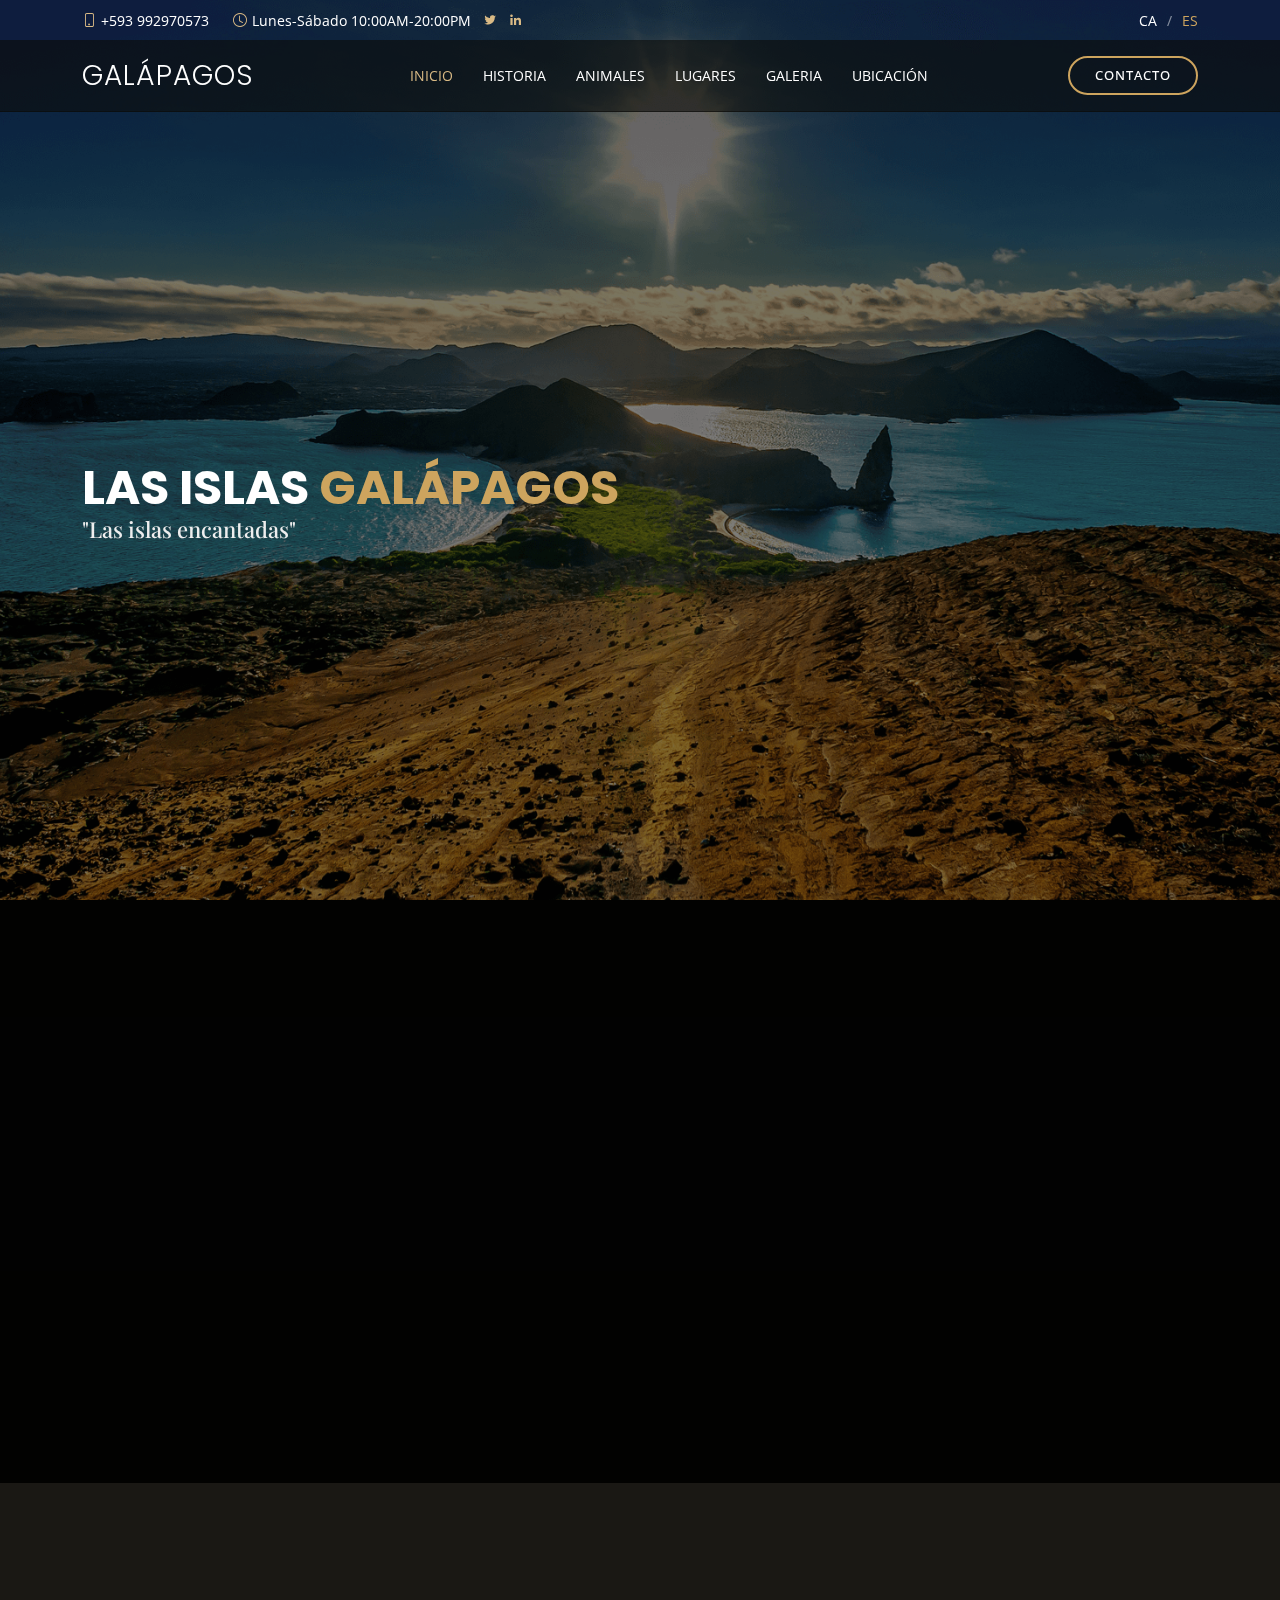
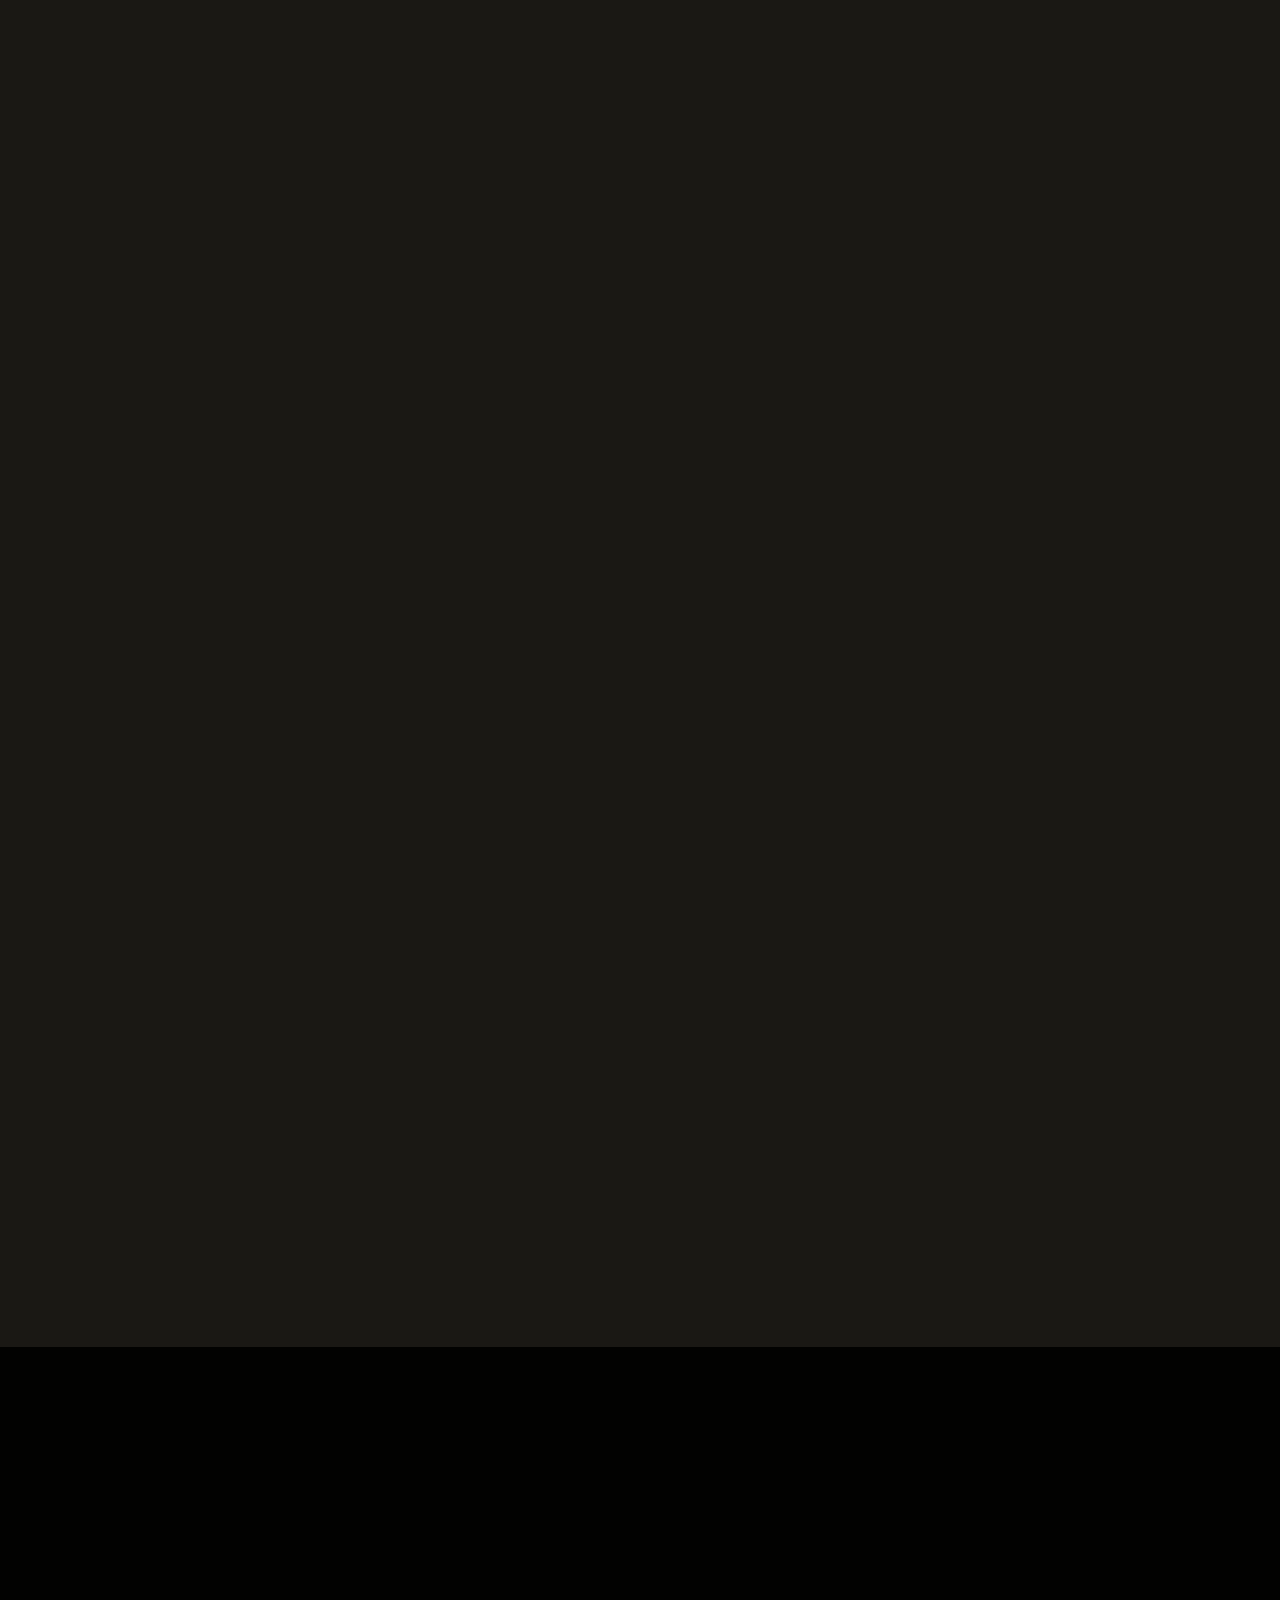
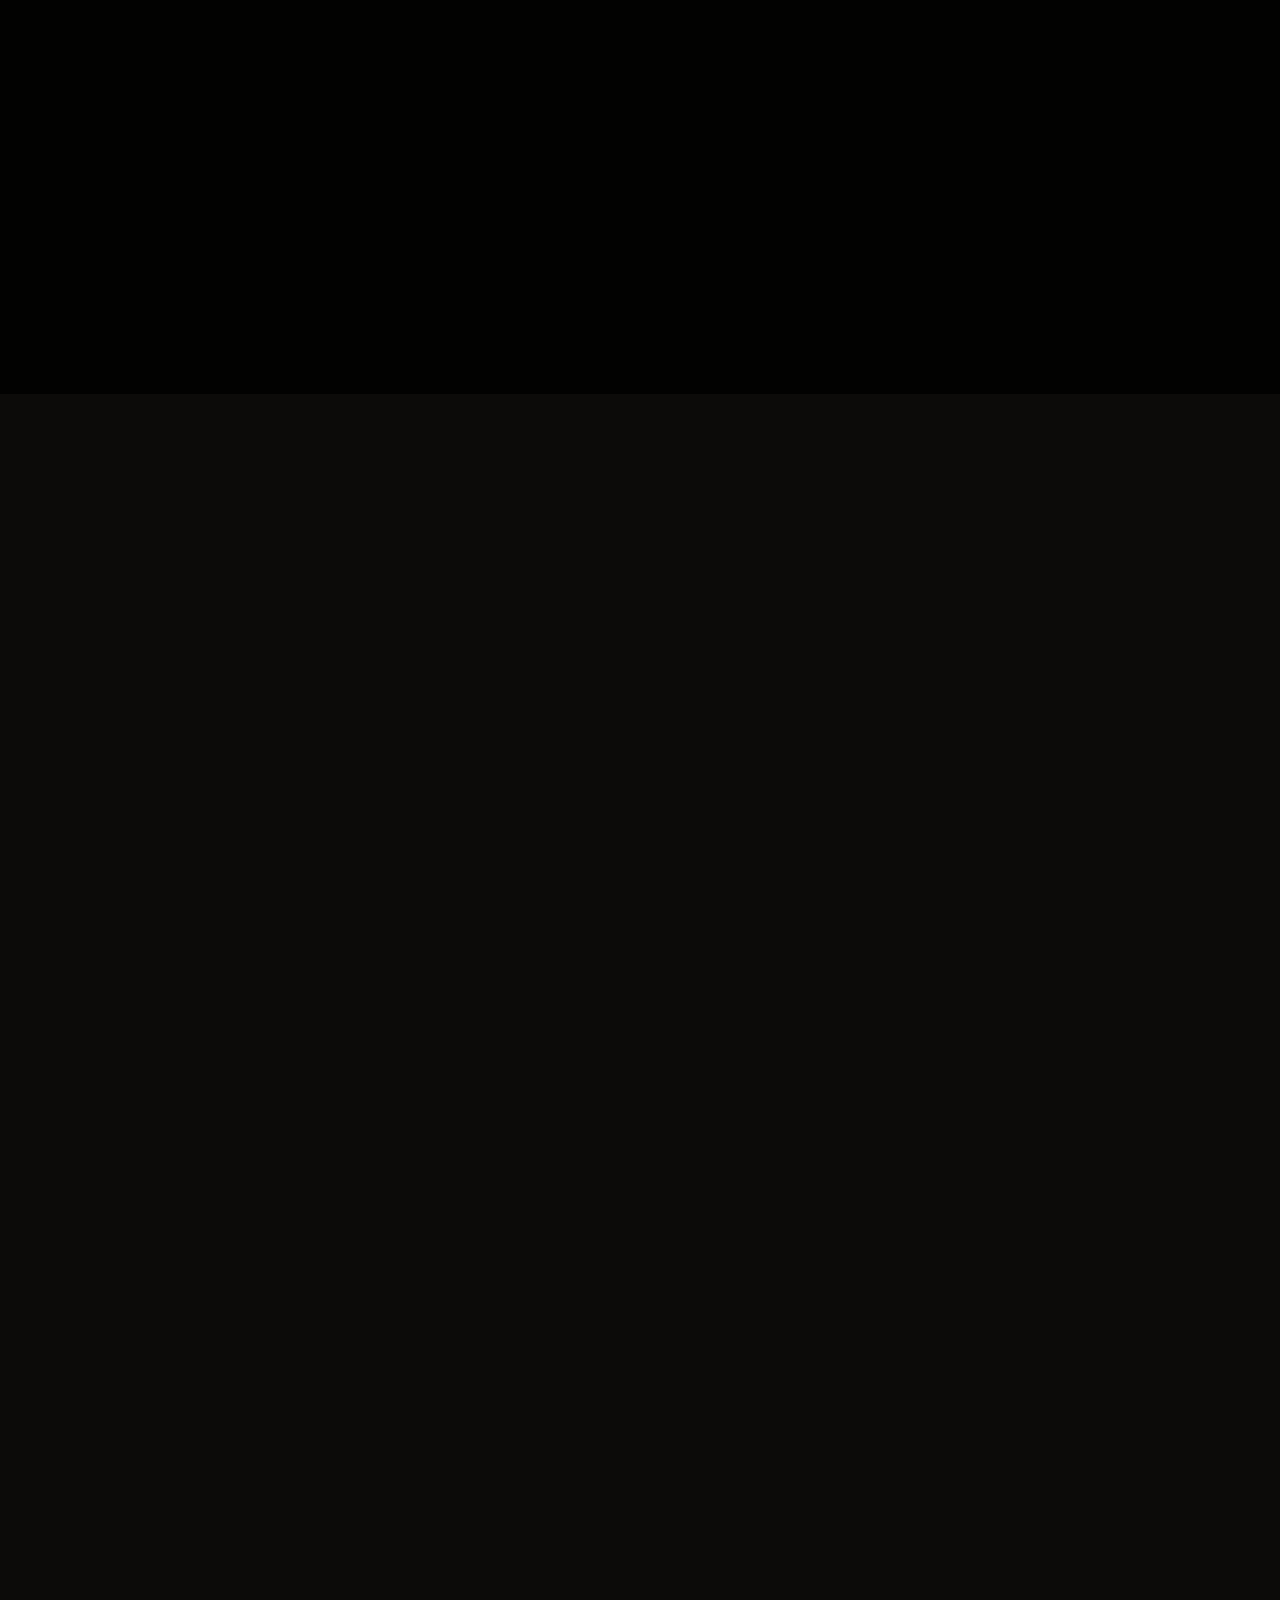
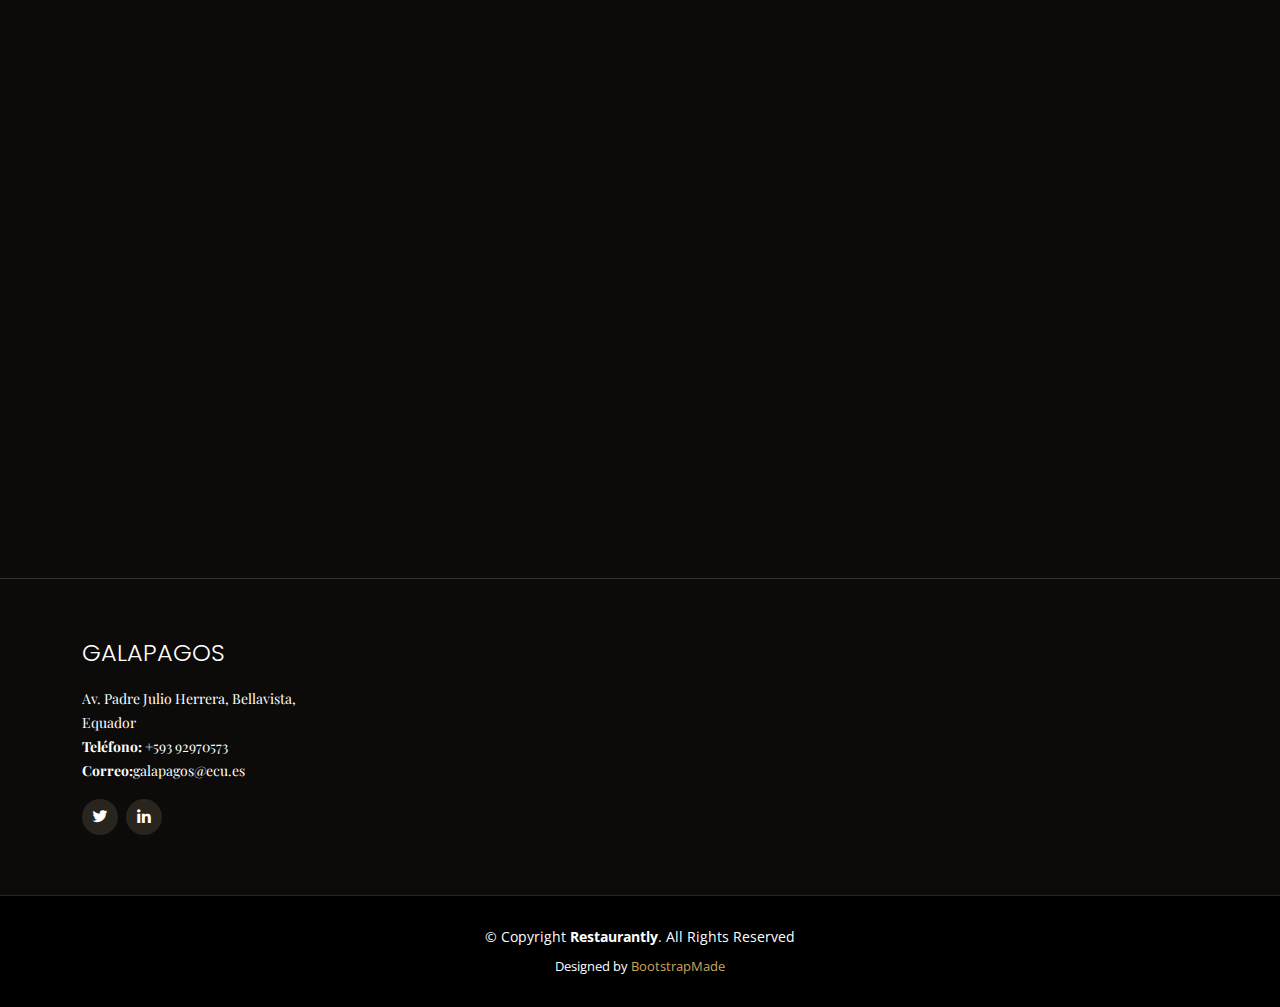
<file: index-es.html>
<!DOCTYPE html>
<html lang="ES">

<head>
  <meta charset="utf-8">
  <meta content="width=device-width, initial-scale=1.0" name="viewport">

  <title>Isla Galapagos</title>
  <meta content="" name="description">
  <meta content="" name="keywords">

  <!-- Favicons -->
  <link href="imatges/icon1.png" rel="icon">
  <link href="imatges/icon1.png" rel="apple-touch-icon">

  <!-- Google Fonts -->
  <link
    href="https://fonts.googleapis.com/css?family=Open+Sans:300,300i,400,400i,600,600i,700,700i|Playfair+Display:ital,wght@0,400;0,500;0,600;0,700;1,400;1,500;1,600;1,700|Poppins:300,300i,400,400i,500,500i,600,600i,700,700i"
    rel="stylesheet">

  <!-- Vendor CSS Files -->
  <link href="assets/vendor/animate.css/animate.min.css" rel="stylesheet">
  <link href="assets/vendor/aos/aos.css" rel="stylesheet">
  <link href="assets/vendor/bootstrap/css/bootstrap.min.css" rel="stylesheet">
  <link href="assets/vendor/bootstrap-icons/bootstrap-icons.css" rel="stylesheet">
  <link href="assets/vendor/boxicons/css/boxicons.min.css" rel="stylesheet">
  <link href="assets/vendor/glightbox/css/glightbox.min.css" rel="stylesheet">
  <link href="assets/vendor/swiper/swiper-bundle.min.css" rel="stylesheet">

  <!-- Template Main CSS File -->
  <link href="assets/css/style.css" rel="stylesheet">

  <!-- =======================================================
  * Template Name: Restaurantly
  * Updated: Sep 20 2023 with Bootstrap v5.3.2
  * Template URL: https://bootstrapmade.com/restaurantly-restaurant-template/
  * Author: BootstrapMade.com
  * License: https://bootstrapmade.com/license/
  ======================================================== -->
</head>

<body>

  <!-- ======= Top Bar ======= -->
  <div id="topbar" class="d-flex align-items-center fixed-top">
    <div class="container d-flex justify-content-center justify-content-md-between">

      <div class="contact-info d-flex align-items-center">
        <i class="bi bi-phone d-flex align-items-center"><span>+593 992970573</span></i>
        <i class="bi bi-clock d-flex align-items-center ms-4"><span>Lunes-Sábado
            10:00AM-20:00PM</span></i> &nbsp; &nbsp;
        <a href="https://twitter.com/Deii343" class="twitter"><i class="bx bxl-twitter"></i></a> &nbsp; &nbsp;
        <a href="https://www.linkedin.com/in/deiva-karina-choloquinga-ninasunta-5644bb297/" class="linkedin"><i
            class="bx bxl-linkedin"></i></a>
      </div>

      <div class="languages d-none d-md-flex align-items-center">
        <ul>
          <li><a href="index.html">CA</a></li>
          <li>ES</li>
        </ul>
      </div>
    </div>
  </div>

  <!-- ======= Header ======= -->
  <header id="header" class="fixed-top d-flex align-items-cente">
    <div class="container-fluid container-xl d-flex align-items-center justify-content-lg-between">

      <h1 class="logo me-auto me-lg-0"><a href="index.html">Galápagos</a></h1>
      <!-- Uncomment below if you prefer to use an image logo -->
      <!-- <a href="index.html" class="logo me-auto me-lg-0"><img src="assets/img/logo.png" alt="" class="img-fluid"></a>-->

      <nav id="navbar" class="navbar order-last order-lg-0">
        <ul>
          <li><a class="nav-link scrollto active" href="#hero">INICIO</a></li>
          <li><a class="nav-link scrollto" href="#about">HISTORIA</a></li>
          <li><a class="nav-link scrollto" href="#menu">ANIMALES</a></li>
          <li><a class="nav-link scrollto" href="#events">LUGARES</a></li>
          <!--<li><a class="nav-link scrollto" href="#specials">Specials</a></li>
        <li><a class="nav-link scrollto" href="#chefs">Chefs</a></li> ---->
          <li><a class="nav-link scrollto" href="#gallery">GALERIA</a></li>
          <!-- <li class="dropdown"><a href="#"><span>Drop Down</span> <i class="bi bi-chevron-down"></i></a>
          <ul>
              <li><a href="#">Drop Down 1</a></li>
              <li class="dropdown"><a href="#"><span>Deep Drop Down</span> <i class="bi bi-chevron-right"></i></a>
                <ul>
                  <li><a href="#">Deep Drop Down 1</a></li>
                  <li><a href="#">Deep Drop Down 2</a></li>
                  <li><a href="#">Deep Drop Down 3</a></li>
                  <li><a href="#">Deep Drop Down 4</a></li>
                  <li><a href="#">Deep Drop Down 5</a></li>
                </ul>
              </li>
              <li><a href="#">Drop Down 2</a></li>
              <li><a href="#">Drop Down 3</a></li>
              <li><a href="#">Drop Down 4</a></li>
            </ul>
          </li> -->
          <li><a class="nav-link scrollto" href="#ubicacio">UBICACIÓN</a></li>
        </ul>
        <i class="bi bi-list mobile-nav-toggle"></i>
      </nav><!-- .navbar -->
      <a href="#contacte" class="book-a-table-btn scrollto d-none d-lg-flex">CONTACTO</a>

    </div>
  </header><!-- End Header -->

  <!-- ======= Hero Section ======= -->
  <section id="hero" class="d-flex align-items-center">
    <div class="container position-relative text-center text-lg-start" data-aos="zoom-in" data-aos-delay="100">
      <div class="row">
        <div class="col-lg-8">
          <h1>LAS ISLAS<span> GALÁPAGOS</span></h1>
          <h2>"Las islas encantadas"</h2>

          <!-- =======<div class="btns">
            <a href="#menu" class="btn-menu animated fadeInUp scrollto">Our Menu</a>
            <a href="#book-a-table" class="btn-book animated fadeInUp scrollto">CONTACTE</a>
          </div>
        </div>
        <div class="col-lg-4 d-flex align-items-center justify-content-center position-relative" data-aos="zoom-in" data-aos-delay="200">
          <a href="https://www.youtube.com/watch?v=u6BOC7CDUTQ" class="glightbox play-btn"></a>
        </div>  -->
        </div>
      </div>
    </div>
  </section><!-- End Hero -->

  <main id="main">

    <!-- ======= About Section ======= -->
    <section id="about" class="about">
      <div class="container" data-aos="fade-up">

        <div class="row">
          <div class="col-lg-6 order-1 order-lg-2" data-aos="zoom-in" data-aos-delay="100">
            <div class="about-img">
              <img src="imatges/mapa.jpg" alt="">
            </div>
          </div>
          <div class="col-lg-6 pt-4 pt-lg-0 order-2 order-lg-1 content">
            <h3>Historia</h3>
            <p class="fst-italic">
              Las islas Galápagos son un archipiélago de 19 islas ubicadas
              unos mil kilómetros de la costa de Ecuador al oeste en el océano Pacífico.
              Según diversas fuentes, existen diferentes teorías sobre el descubrimiento de las islas.
              Hay investigadores que dicen que las islas fueron descubiertas por los incas antes de los españoles.
              Aunque algunos creen en esta teoría, no existen registros escritos o ruinas para probarla.
              El descubrimiento oficial hubo en 1535 por Fray Tomás de Berlanga, el obispo de Panamá.Después de la
              primera visita, se dice que el capitán Diego de Rivadeneira hizo la segunda viaje a las islas en
              1546 y dio el nombre “las Islas Encantadas” a las islas Galápagos.

            </p>
            <ul>
              <li><i class="bi bi-check-circle"></i> Las islas fueron declaradas Patrimonio de la Humanidad por
                la UNESCO en 1978 debido a su gran diversidad de vida salvaje submarina, su interés
                geológico, la riqueza animal y el gran interés que despierta el origen y
                la evolución de su flora y fauna.</li>
            </ul>
            <!-- ======= <li><i class="bi bi-check-circle"></i> Duis aute irure dolor in reprehenderit in voluptate velit.</li>
              <li><i class="bi bi-check-circle"></i> Ullamco laboris nisi ut aliquip ex ea commodo consequat. Duis aute
                irure dolor in reprehenderit in voluptate trideta storacalaperda mastiro dolore eu fugiat nulla
                pariatur.</li>
            </ul>
            <p>
              Ullamco laboris nisi ut aliquip ex ea commodo consequat. Duis aute irure dolor in reprehenderit in
              voluptate
              velit esse cillum dolore eu fugiat nulla pariatur. Excepteur sint occaecat cupidatat non proident, sunt in
              culpa qui officia deserunt mollit anim id est laborum
            </p>-->
          </div>
        </div>

      </div>
    </section><!-- End About Section -->

    <!-- ======= Why Us Section
    <section id="why-us" class="why-us">
      <div class="container" data-aos="fade-up">

        <div class="section-title">
          <h2>Why Us</h2>
          <p>Why Choose Our Restaurant</p>
        </div>

        <div class="row">

          <div class="col-lg-4">
            <div class="box" data-aos="zoom-in" data-aos-delay="100">
              <span>01</span>
              <h4>Lorem Ipsum</h4>
              <p>Ulamco laboris nisi ut aliquip ex ea commodo consequat. Et consectetur ducimus vero placeat</p>
            </div>
          </div>

          <div class="col-lg-4 mt-4 mt-lg-0">
            <div class="box" data-aos="zoom-in" data-aos-delay="200">
              <span>02</span>
              <h4>Repellat Nihil</h4>
              <p>Dolorem est fugiat occaecati voluptate velit esse. Dicta veritatis dolor quod et vel dire leno para
                dest</p>
            </div>
          </div>

          <div class="col-lg-4 mt-4 mt-lg-0">
            <div class="box" data-aos="zoom-in" data-aos-delay="300">
              <span>03</span>
              <h4> Ad ad velit qui</h4>
              <p>Molestiae officiis omnis illo asperiores. Aut doloribus vitae sunt debitis quo vel nam quis</p>
            </div>
          </div>

        </div>

      </div>
    </section> End Why Us Section -->

    <!-- ======= Menu Section ======= -->
    <section id="menu" class="menu section-bg">
      <div class="container" data-aos="fade-up">

        <div class="section-title">
          <h2>Animales</h2>
          <p>Tiene mucha diversidad de animales</p>
        </div>

        <!-- <div class="row" data-aos="fade-up" data-aos-delay="100">
          <div class="col-lg-12 d-flex justify-content-center">
            <ul id="menu-flters">
              <li data-filter="*" class="filter-active">All</li>
              <li data-filter=".filter-starters">Starters</li>
              <li data-filter=".filter-salads">Salads</li>
              <li data-filter=".filter-specialty">Specialty</li>
            </ul>
          </div>
        </div>---->

        <div class="row menu-container" data-aos="fade-up" data-aos-delay="200">
          <div class="col-lg-6 menu-item filter-starters">
            <img src="imatges/tortuga.jpg" class="menu-img" alt="">
            <div class="menu-content">
              <a href="#">Tortuga gigante de Galápagos</a>
            </div>
            <div class="menu-ingredients">
              La tortuga gigante de Floreana (Geochelone nigra) es una especie de tortuga de la familia Testudinidae,
              endémica de las Islas Galápagos. De grandes dimensiones,
              algunos individuos alcanzan 300 kg de peso y miden casi dos metros de longitud.
              A veces suelen viajar hasta 6 km (3,7 my) durante períodos de 6 semanas para aprovechar los arbustos
              verdes en tierras bajas durante la temporada de lluvias.
              Estos graciosos gigantes pueden ser vistos disfrutando un refrescante baño de barro en:
              <ul>
                <li> Isla Santa Cruz </li>
                <li>Isla San Cristóbal</li>
                <li> Isla Isabela</li>
              </ul>
            </div>
          </div>

          <div class="col-lg-6 menu-item filter-starters">
            <img src="imatges/Piqueros.jpg" class="menu-img" alt="">
            <div class="menu-content">
              <a href="#">Piquero de patas azules</a>
            </div>
            <div class="menu-ingredients">
              Nombre científico: Sula nebouxii<br>
              El color azul de las patas proviene de su dieta es porque son incapaces de
              sintetizar los carotenoides que obtienen a través de los alimentos,
              lo que les proporciona este color a las extremidades inferiores.<br>
              El hábitat del piquero de patas azules se restringe a la costa oeste del continente americano
              donde se ubica el océano Pacífico, son aves marinas que sólo visitan tierra cuando es tiempo de
              reproducirse.
              Puedes encontrarlos en casi todas las islas en Galápagos, pero si quieres ver sus colonias
              más significativas, te recomendamos visitar:
              <ul>
                <li>Isla Española</li>
                <li>Isla Seymour Norte</li>
                <li>Punta Pitt</li>
              </ul>
            </div>
          </div>

          <div class="col-lg-6 menu-item filter-specialty">
            <img src="imatges/lobos.jpg" class="menu-img" alt="">
            <div class="menu-content">
              <a href="#">Lobos marinos de Galápagos</a>
            </div>
            <div class="menu-ingredients">
              Generalmente se les puede encontrar echados en las diversas bancas que se encuentran alrededor de las
              islas.
              Son la especie más pequeña de lobos marinos, y se distinguen de los lobos marinos peleteros
              para tener orejas más planas, piel más lisa y la nariz más puntiaguda.
              Su alimentación es de peces, especialmente sardinas, también pulpos y moluscos.
              Media de vida de 15 a 20 años.
              Se le pueden encontrar en estos lugares:
              <ul>
                <li>Isla Fernandina</li>
                <li>Isla Plaça Sud</li>
                <li>Isla San Cristòbal</li>
              </ul>
            </div>
          </div>
          <div class="col-lg-6 menu-item filter-salads">
            <img src="imatges/pinguino.jpg" class="menu-img" alt="">
            <div class="menu-content">
              <a href="#">Pingüino de Galápagos</a>
            </div>
            <div class="menu-ingredients">
              ¿No es sorprendente ver una especie típica de climas fríos relajándose en la línea ecuatorial? Éstas
              aves son la personificación de la excepción en la regla. Al inicio se sentían atraídos a las corrientes
              frías de Humboldt y Cromwell y en los enormes bancos de peces pequeños; sin embargo, se han adaptado
              extraordinariamente en la vida en el paraíso. Generalmente se puede observar a estos pequeños pingüinos
              negros con bandas blancas, con una altura media de apenas 49 cm (19 pulgadas), con sus parejas
              de
              emparejamiento, buscando una sombra o buceando en busca de peces.
              Lugares donde ver a estos pequeños pingüinos nadar cerca de ti:
              <ul>
                <li>Isla Bartomeu</li>
                <li>Isla Fernandina</li>
                <li>Isla Santiago</li>
                <li>Isla Floreana</li>
                <li>Isla Isabela</li>
              </ul>

              Durante las temporadas de temperatura alta, se encorvan hacia adelante para mantener al sol alejado de su
              mayor superficie de intercambio de calor: sus pies.
            </div>
          </div>

          <div class="col-lg-6 menu-item filter-specialty">
            <img src="imatges/iguana.jpg" class="menu-img" alt="">
            <div class="menu-content">
              <a href="#">Iguana marina de Galápagos</a>
            </div>
            <div class="menu-ingredients">
              Aunque sus colegas terrestres son más fáciles de reconocer, a menudo se puede ver estas
              magníficas criaturas de cresta negra y aspecto prehistórico tomando el sol sobre rocas volcánicas para
              subir la temperatura corporal o nadando con mucha gracia por el agua en busca de algas. Pueden
              sumergirse
              en busca de alimentos durante 30 a 40 minutos.
              ¿Dónde puedo encontrar iguanas marinas en Galápagos?
              Se encuentran en:
              <ul>
                <li>Isla Genovesa (subespecie más pequeña)</li>
                <li>Isla Fernandina (colonias más grandes)</li>
                <li>Isla Isabela (subespecie más grande)</li>
                <li>Isla Española (subespecie más coloreada)</li>
              </ul>
            </div>
          </div>

          <div class="col-lg-6 menu-item filter-starters">
            <img src="imatges/abatross.jpg" class="menu-img" alt="">
            <div class="menu-content">
              <a href="#">Albatros de Galápagos</a>
            </div>
            <div class="menu-ingredients">
              Éste es el único tipo de albatros que se encuentra en el trópico. También se le conoce como albatros
              ondulado debido al diseño que lleva a sus alas. Es fácil de observar gracias a su gran pico amarillo,
              cuello y cabeza de color amarillo cremoso y cuerpo color café. A pesar de esta coloración, es curioso que
              las patas de los albatros suelen ser de color azul claro.
              Puedes verlos de Marzo a Diciembre en:
              <ul>
                <li>Isla Española</li>
              </ul>
            </div>
          </div>

          <!---<div class="col-lg-6 menu-item filter-salads">
            <img src="assets/img/menu/greek-salad.jpg" class="menu-img" alt="">
            <div class="menu-content">
              <a href="#">Greek Salad</a><span>$9.95</span>
            </div>
            <div class="menu-ingredients">
              Fresh spinach, crisp romaine, tomatoes, and Greek olives
            </div>
          </div>

          <div class="col-lg-6 menu-item filter-salads">
            <img src="assets/img/menu/spinach-salad.jpg" class="menu-img" alt="">
            <div class="menu-content">
              <a href="#">Spinach Salad</a><span>$9.95</span>
            </div>
            <div class="menu-ingredients">
              Fresh spinach with mushrooms, hard boiled egg, and warm bacon vinaigrette
            </div>
          </div>

          <div class="col-lg-6 menu-item filter-specialty">
            <img src="assets/img/menu/lobster-roll.jpg" class="menu-img" alt="">
            <div class="menu-content">
              <a href="#">Lobster Roll</a><span>$12.95</span>
            </div>
            <div class="menu-ingredients">
              Plump lobster meat, mayo and crisp lettuce on a toasted bulky roll
            </div>
          </div> --->

        </div>

      </div>
    </section><!-- End Menu Section -->

    <!-- ======= Specials Section
    <section id="specials" class="specials">
      <div class="container" data-aos="fade-up">

        <div class="section-title">
          <h2>Specials</h2>
          <p>Check Our Specials</p>
        </div>

        <div class="row" data-aos="fade-up" data-aos-delay="100">
          <div class="col-lg-3">
            <ul class="nav nav-tabs flex-column">
              <li class="nav-item">
                <a class="nav-link active show" data-bs-toggle="tab" href="#tab-1">Modi sit est</a>
              </li>
              <li class="nav-item">
                <a class="nav-link" data-bs-toggle="tab" href="#tab-2">Unde praesentium sed</a>
              </li>
              <li class="nav-item">
                <a class="nav-link" data-bs-toggle="tab" href="#tab-3">Pariatur explicabo vel</a>
              </li>
              <li class="nav-item">
                <a class="nav-link" data-bs-toggle="tab" href="#tab-4">Nostrum qui quasi</a>
              </li>
              <li class="nav-item">
                <a class="nav-link" data-bs-toggle="tab" href="#tab-5">Iusto ut expedita aut</a>
              </li>
            </ul>
          </div>
          <div class="col-lg-9 mt-4 mt-lg-0">
            <div class="tab-content">
              <div class="tab-pane active show" id="tab-1">
                <div class="row">
                  <div class="col-lg-8 details order-2 order-lg-1">
                    <h3>Architecto ut aperiam autem id</h3>
                    <p class="fst-italic">Qui laudantium consequatur laborum sit qui ad sapiente dila parde sonata raqer
                      a videna mareta paulona marka</p>
                    <p>Et nobis maiores eius. Voluptatibus ut enim blanditiis atque harum sint. Laborum eos ipsum ipsa
                      odit magni. Incidunt hic ut molestiae aut qui. Est repellat minima eveniet eius et quis magni
                      nihil. Consequatur dolorem quaerat quos qui similique accusamus nostrum rem vero</p>
                  </div>
                  <div class="col-lg-4 text-center order-1 order-lg-2">
                    <img src="assets/img/specials-1.png" alt="" class="img-fluid">
                  </div>
                </div>
              </div>
              <div class="tab-pane" id="tab-2">
                <div class="row">
                  <div class="col-lg-8 details order-2 order-lg-1">
                    <h3>Et blanditiis nemo veritatis excepturi</h3>
                    <p class="fst-italic">Qui laudantium consequatur laborum sit qui ad sapiente dila parde sonata raqer
                      a videna mareta paulona marka</p>
                    <p>Ea ipsum voluptatem consequatur quis est. Illum error ullam omnis quia et reiciendis sunt sunt
                      est. Non aliquid repellendus itaque accusamus eius et velit ipsa voluptates. Optio nesciunt eaque
                      beatae accusamus lerode pakto madirna desera vafle de nideran pal</p>
                  </div>
                  <div class="col-lg-4 text-center order-1 order-lg-2">
                    <img src="assets/img/specials-2.png" alt="" class="img-fluid">
                  </div>
                </div>
              </div>
              <div class="tab-pane" id="tab-3">
                <div class="row">
                  <div class="col-lg-8 details order-2 order-lg-1">
                    <h3>Impedit facilis occaecati odio neque aperiam sit</h3>
                    <p class="fst-italic">Eos voluptatibus quo. Odio similique illum id quidem non enim fuga. Qui natus
                      non sunt dicta dolor et. In asperiores velit quaerat perferendis aut</p>
                    <p>Iure officiis odit rerum. Harum sequi eum illum corrupti culpa veritatis quisquam. Neque
                      necessitatibus illo rerum eum ut. Commodi ipsam minima molestiae sed laboriosam a iste odio. Earum
                      odit nesciunt fugiat sit ullam. Soluta et harum voluptatem optio quae</p>
                  </div>
                  <div class="col-lg-4 text-center order-1 order-lg-2">
                    <img src="assets/img/specials-3.png" alt="" class="img-fluid">
                  </div>
                </div>
              </div>
              <div class="tab-pane" id="tab-4">
                <div class="row">
                  <div class="col-lg-8 details order-2 order-lg-1">
                    <h3>Fuga dolores inventore laboriosam ut est accusamus laboriosam dolore</h3>
                    <p class="fst-italic">Totam aperiam accusamus. Repellat consequuntur iure voluptas iure porro quis
                      delectus</p>
                    <p>Eaque consequuntur consequuntur libero expedita in voluptas. Nostrum ipsam necessitatibus aliquam
                      fugiat debitis quis velit. Eum ex maxime error in consequatur corporis atque. Eligendi asperiores
                      sed qui veritatis aperiam quia a laborum inventore</p>
                  </div>
                  <div class="col-lg-4 text-center order-1 order-lg-2">
                    <img src="assets/img/specials-4.png" alt="" class="img-fluid">
                  </div>
                </div>
              </div>
              <div class="tab-pane" id="tab-5">
                <div class="row">
                  <div class="col-lg-8 details order-2 order-lg-1">
                    <h3>Est eveniet ipsam sindera pad rone matrelat sando reda</h3>
                    <p class="fst-italic">Omnis blanditiis saepe eos autem qui sunt debitis porro quia.</p>
                    <p>Exercitationem nostrum omnis. Ut reiciendis repudiandae minus. Omnis recusandae ut non quam ut
                      quod eius qui. Ipsum quia odit vero atque qui quibusdam amet. Occaecati sed est sint aut vitae
                      molestiae voluptate vel</p>
                  </div>
                  <div class="col-lg-4 text-center order-1 order-lg-2">
                    <img src="assets/img/specials-5.png" alt="" class="img-fluid">
                  </div>
                </div>
              </div>
            </div>
          </div>
        </div>

      </div>
    </section> End Specials Section -->

    <!-- ======= Events Section ======= -->
    <section id="events" class="events">
      <div class="container" data-aos="fade-up">

        <div class="section-title">
          <h2>Lugares</h2>
          <p>Lugares fantasticos para visitar</p>
        </div>

        <div class="events-slider swiper" data-aos="fade-up" data-aos-delay="100">
          <div class="swiper-wrapper">

            <div class="swiper-slide">
              <div class="row event-item">
                <div class="col-lg-6">
                  <img src="imatges/tintoreras.jpg" class="img-fluid" alt="">
                </div>
                <div class="col-lg-6 pt-4 pt-lg-0 content">
                  <h3>Bahia Tintoreras </h3>
                  <div class="price">
                    <p><span>Isla Isabela</span></p>
                  </div>
                  <p class="fst-italic">
                    Su nombre rinde homenaje a la reina Isabel I de Castilla para patrocinar
                    el viaje de Cristóbal Colón a América.
                    gran cantidad de peces de colores que vale la pena conocer.

                    Asimismo, en Tintoreras hay una grieta de lava que contiene agua a la que acuden los tiburones
                    de
                    aleta punta blanca, los llamados "tintoreras", a descansar.
                  </p>
                  <!-- <ul>
                  <li><i class="bi bi-check-circled"></i> Ullamco laboris nisi ut aliquip ex ea commodo consequat.
                    </li>
                    <li><i class="bi bi-check-circled"></i> Duis aute irure dolor in reprehenderit in voluptate velit.
                    </li>
                    <li><i class="bi bi-check-circled"></i> Ullamco laboris nisi ut aliquip ex ea commodo consequat.
                    </li>
                  </ul>
                  <p>
                    Ullamco laboris nisi ut aliquip ex ea commodo consequat. Duis aute irure dolor in reprehenderit in
                    voluptate
                    velit esse cillum dolore eu fugiat nulla pariatur
                  </p>-->
                </div>
              </div>
            </div><!-- End testimonial item -->

            <div class="swiper-slide">
              <div class="row event-item">
                <div class="col-lg-6">
                  <img src="imatges/bahia-tortuga.jpg" class="img-fluid" alt="">
                </div>
                <div class="col-lg-6 pt-4 pt-lg-0 content">
                  <h3>Tortuga Bay </h3>
                  <div class="price">
                    <p><span>Isla Santa Cruz</span></p>
                  </div>
                  <p class="fst-italic">
                    Una enorme cala de arena fina y aguas turquesas que contrastan intensamente con el paisaje oscuro de
                    rocas volcánicas es lo que le espera en Badia Tortuga. Para completar la experiencia, podrá
                    visitar La Lobería, una pequeña isla habitada, tal y como su nombre indica, por lobos marinos, y
                    explorar el Canal del Amor.
                  </p>
                  <!--<ul>
                    <li><i class="bi bi-check-circled"></i> Ullamco laboris nisi ut aliquip ex ea commodo consequat.
                    </li>
                    <li><i class="bi bi-check-circled"></i> Duis aute irure dolor in reprehenderit in voluptate velit.
                    </li>
                    <li><i class="bi bi-check-circled"></i> Ullamco laboris nisi ut aliquip ex ea commodo consequat.
                    </li>
                  </ul>
                  <p>
                    Ullamco laboris nisi ut aliquip ex ea commodo consequat. Duis aute irure dolor in reprehenderit in
                    voluptate
                    velit esse cillum dolore eu fugiat nulla pariatur
                  </p>-->
                </div>
              </div>
            </div><!-- End testimonial item -->

            <div class="swiper-slide">
              <div class="row event-item">
                <div class="col-lg-6">
                  <img src="imatges/reserva-tortugas-el-chato.jpg" class="img-fluid" alt="">
                </div>
                <div class="col-lg-6 pt-4 pt-lg-0 content">
                  <h3>Reserva de tortugas gigantes El Chato</h3>
                  <p class="fst-italic">
                    La reserva cuenta con 12 hectáreas dedicadas exclusivamente al cuidado de la naturaleza endémica
                    de esta parte de Santa Cruz donde, además, se puede pasear entre formaciones volcánicas como túneles
                    de
                    lava petrificada y pozas naturales. ¡Os convertiréis en expertos tortugueros en esta excursión!
                  </p>
                  <!--<ul>
                    <li><i class="bi bi-check-circled"></i> Ullamco laboris nisi ut aliquip ex ea commodo consequat.
                    </li>
                    <li><i class="bi bi-check-circled"></i> Duis aute irure dolor in reprehenderit in voluptate velit.
                    </li>
                    <li><i class="bi bi-check-circled"></i> Ullamco laboris nisi ut aliquip ex ea commodo consequat.
                    </li>
                  </ul>
                  <p>
                    Ullamco laboris nisi ut aliquip ex ea commodo consequat. Duis aute irure dolor in reprehenderit in
                    voluptate
                    velit esse cillum dolore eu fugiat nulla pariatur
                  </p>-->
                </div>
              </div>
            </div><!-- End testimonial item -->
            <div class="swiper-slide">
              <div class="row event-item">
                <div class="col-lg-6">
                  <img src="imatges/las-grietas.jpg" class="img-fluid" alt="">
                </div>
                <div class="col-lg-6 pt-4 pt-lg-0 content">
                  <h3>Las grietas </h3>
                  <div class="price">
                    <p><span>Isla Santa Cruz</span></p>
                  </div>
                  <p class="fst-italic">
                    La reserva cuenta con 12 hectáreas dedicadas exclusivamente al cuidado de la naturaleza endémica
                    de esta parte de Santa Cruz donde, además, se puede pasear entre formaciones volcánicas como túneles
                    de
                    lava petrificada y pozas naturales. ¡Os convertiréis en expertos tortugueros en esta excursión!
                    n ellas se mezclan agua de mar y agua de lluvia, creándose un ecosistema salubre que forma piscinas
                    aptas para nadar.
                  </p>
                </div>
              </div>
            </div><!-- End testimonial item -->
            <div class="swiper-slide">
              <div class="row event-item">
                <div class="col-lg-6">
                  <img src="imatges/concha-perla.jpg" class="img-fluid" alt="">
                </div>
                <div class="col-lg-6 pt-4 pt-lg-0 content">
                  <h3>Concha Perla</h3>
                  <div class="price">
                    <p><span>Isla Isabela</span></p>
                  </div>
                  <p class="fst-italic">
                    Un lugar perfecto para nadar con lobos marinos, ver tortugas e iguanas y, sobre todo, disfrutar de
                    las
                    sus aguas cristalinas. ¡Un auténtico paraíso en la tierra! Un imprescindible es hacer practicar
                    snorkel para ver de cerca a todos los animales y para, además, explorar su fondo de coral.
                  </p>
                </div>
              </div>
            </div>
          </div>
          <div class="swiper-pagination"> </div>
        </div>
      </div>
    </section><!-- End Events Section -->

    <!-- ======= Book A Table Section
    <section id="book-a-table" class="book-a-table">
      <div class="container" data-aos="fade-up">

        <div class="section-title">
          <h2>Reservation</h2>
          <p>Book a Table</p>
        </div>

        <form action="forms/book-a-table.php" method="post" role="form" class="php-email-form" data-aos="fade-up" data-aos-delay="100">
          <div class="row">
            <div class="col-lg-4 col-md-6 form-group">
              <input type="text" name="name" class="form-control" id="name" placeholder="Your Name" data-rule="minlen:4" data-msg="Please enter at least 4 chars">
              <div class="validate"></div>
            </div>
            <div class="col-lg-4 col-md-6 form-group mt-3 mt-md-0">
              <input type="email" class="form-control" name="email" id="email" placeholder="Your Email" data-rule="email" data-msg="Please enter a valid email">
              <div class="validate"></div>
            </div>
            <div class="col-lg-4 col-md-6 form-group mt-3 mt-md-0">
              <input type="text" class="form-control" name="phone" id="phone" placeholder="Your Phone" data-rule="minlen:4" data-msg="Please enter at least 4 chars">
              <div class="validate"></div>
            </div>
            <div class="col-lg-4 col-md-6 form-group mt-3">
              <input type="text" name="date" class="form-control" id="date" placeholder="Date" data-rule="minlen:4" data-msg="Please enter at least 4 chars">
              <div class="validate"></div>
            </div>
            <div class="col-lg-4 col-md-6 form-group mt-3">
              <input type="text" class="form-control" name="time" id="time" placeholder="Time" data-rule="minlen:4" data-msg="Please enter at least 4 chars">
              <div class="validate"></div>
            </div>
            <div class="col-lg-4 col-md-6 form-group mt-3">
              <input type="number" class="form-control" name="people" id="people" placeholder="# of people" data-rule="minlen:1" data-msg="Please enter at least 1 chars">
              <div class="validate"></div>
            </div>
          </div>
          <div class="form-group mt-3">
            <textarea class="form-control" name="message" rows="5" placeholder="Message"></textarea>
            <div class="validate"></div>
          </div>
          <div class="mb-3">
            <div class="loading">Loading</div>
            <div class="error-message"></div>
            <div class="sent-message">Your booking request was sent. We will call back or send an Email to confirm your reservation. Thank you!</div>
          </div>
          <div class="text-center"><button type="submit">Book a Table</button></div>
        </form>

      </div> 
    </section> ======= --><!-- End Book A Table Section -->

    <!-- ======= Testimonials Section 
    <section id="testimonials" class="testimonials section-bg">
      <div class="container" data-aos="fade-up">

        <div class="section-title">
          <h2>Testimonials</h2>
          <p>What they're saying about us</p>
        </div>

        <div class="testimonials-slider swiper" data-aos="fade-up" data-aos-delay="100">
          <div class="swiper-wrapper">

            <div class="swiper-slide">
              <div class="testimonial-item">
                <p>
                  <i class="bx bxs-quote-alt-left quote-icon-left"></i>
                  Proin iaculis purus consequat sem cure digni ssim donec porttitora entum suscipit rhoncus. Accusantium quam, ultricies eget id, aliquam eget nibh et. Maecen aliquam, risus at semper.
                  <i class="bx bxs-quote-alt-right quote-icon-right"></i>
                </p>
                <img src="assets/img/testimonials/testimonials-1.jpg" class="testimonial-img" alt="">
                <h3>Saul Goodman</h3>
                <h4>Ceo &amp; Founder</h4>
              </div>
            </div> End testimonial item 

            <div class="swiper-slide">
              <div class="testimonial-item">
                <p>
                  <i class="bx bxs-quote-alt-left quote-icon-left"></i>
                  Export tempor illum tamen malis malis eram quae irure esse labore quem cillum quid cillum eram malis quorum velit fore eram velit sunt aliqua noster fugiat irure amet legam anim culpa.
                  <i class="bx bxs-quote-alt-right quote-icon-right"></i>
                </p>
                <img src="assets/img/testimonials/testimonials-2.jpg" class="testimonial-img" alt="">
                <h3>Sara Wilsson</h3>
                <h4>Designer</h4>
              </div>
            </div> End testimonial item

            <div class="swiper-slide">
              <div class="testimonial-item">
                <p>
                  <i class="bx bxs-quote-alt-left quote-icon-left"></i>
                  Enim nisi quem export duis labore cillum quae magna enim sint quorum nulla quem veniam duis minim tempor labore quem eram duis noster aute amet eram fore quis sint minim.
                  <i class="bx bxs-quote-alt-right quote-icon-right"></i>
                </p>
                <img src="assets/img/testimonials/testimonials-3.jpg" class="testimonial-img" alt="">
                <h3>Jena Karlis</h3>
                <h4>Store Owner</h4>
              </div>
            </div>  End testimonial item 

            <div class="swiper-slide">
              <div class="testimonial-item">
                <p>
                  <i class="bx bxs-quote-alt-left quote-icon-left"></i>
                  Fugiat enim eram quae cillum dolore dolor amet nulla culpa multos export minim fugiat minim velit minim dolor enim duis veniam ipsum anim magna sunt elit fore quem dolore labore illum veniam.
                  <i class="bx bxs-quote-alt-right quote-icon-right"></i>
                </p>
                <img src="assets/img/testimonials/testimonials-4.jpg" class="testimonial-img" alt="">
                <h3>Matt Brandon</h3>
                <h4>Freelancer</h4>
              </div>
            </div> End testimonial item 

            <div class="swiper-slide">
              <div class="testimonial-item">
                <p>
                  <i class="bx bxs-quote-alt-left quote-icon-left"></i>
                  Quis quorum aliqua sint quem legam fore sunt eram irure aliqua veniam tempor noster veniam enim culpa labore duis sunt culpa nulla illum cillum fugiat legam esse veniam culpa fore nisi cillum quid.
                  <i class="bx bxs-quote-alt-right quote-icon-right"></i>
                </p>
                <img src="assets/img/testimonials/testimonials-5.jpg" class="testimonial-img" alt="">
                <h3>John Larson</h3>
                <h4>Entrepreneur</h4>
              </div>
            </div> End testimonial item 

          </div>
          <div class="swiper-pagination"></div>
        </div>

      </div>
    </section> End Testimonials Section -->

    <!-- ======= Gallery Section ======= -->
    <section id="gallery" class="gallery">

      <div class="container" data-aos="fade-up">
        <div class="section-title">
          <h2>Galeria</h2>
          <!---<p>Some photos from Our Restaurant</p>-->
        </div>
      </div>

      <div class="container-fluid" data-aos="fade-up" data-aos-delay="100">

        <div class="row g-0">

          <div class="col-lg-3 col-md-4">
            <div class="gallery-item">
              <a href="imatges/galeria1.jpg" class="gallery-lightbox" data-gall="gallery-item">
                <img src="imatges/galeria1.jpg" alt="" class="img-fluid">
              </a>
            </div>
          </div>

          <div class="col-lg-3 col-md-4">
            <div class="gallery-item">
              <a href="imatges/Galeria2.jpg" class="gallery-lightbox" data-gall="gallery-item">
                <img src="imatges/Galeria2.jpg" alt="" class="img-fluid">
              </a>
            </div>
          </div>

          <div class="col-lg-3 col-md-4">
            <div class="gallery-item">
              <a href="imatges/galeria3.jpg" class="gallery-lightbox" data-gall="gallery-item">
                <img src="imatges/galeria3.jpg" alt="" class="img-fluid">
              </a>
            </div>
          </div>

          <div class="col-lg-3 col-md-4">
            <div class="gallery-item">
              <a href="imatges/galeria4.jpg" class="gallery-lightbox" data-gall="gallery-item">
                <img src="imatges/galeria4.jpg" alt="" class="img-fluid">
              </a>
            </div>
          </div>

          <div class="col-lg-3 col-md-4">
            <div class="gallery-item">
              <a href="imatges/galapagos5.jpg" class="gallery-lightbox" data-gall="gallery-item">
                <img src="imatges/galapagos5.jpg" alt="" class="img-fluid">
              </a>
            </div>
          </div>

          <div class="col-lg-3 col-md-4">
            <div class="gallery-item">
              <a href="imatges/galapagos6.jpg" class="gallery-lightbox" data-gall="gallery-item">
                <img src="imatges/galapagos6.jpg" alt="" class="img-fluid">
              </a>
            </div>
          </div>

          <div class="col-lg-3 col-md-4">
            <div class="gallery-item">
              <a href="imatges/galapagos7.jpg" class="gallery-lightbox" data-gall="gallery-item">
                <img src="imatges/galapagos7.jpg" alt="" class="img-fluid">
              </a>
            </div>
          </div>

          <div class="col-lg-3 col-md-4">
            <div class="gallery-item">
              <a href="imatges/galapagos3.jpg" class="gallery-lightbox" data-gall="gallery-item">
                <img src="imatges/galapagos3.jpg" alt="" class="img-fluid">
              </a>
            </div>
          </div>

        </div>

      </div>
    </section><!-- End Gallery Section -->

    <!-- ======= Chefs Section 
    <section id="chefs" class="chefs">
      <div class="container" data-aos="fade-up">

        <div class="section-title">
          <h2>Chefs</h2>
          <p>Our Proffesional Chefs</p>
        </div>

        <div class="row">

          <div class="col-lg-4 col-md-6">
            <div class="member" data-aos="zoom-in" data-aos-delay="100">
              <img src="assets/img/chefs/chefs-1.jpg" class="img-fluid" alt="">
              <div class="member-info">
                <div class="member-info-content">
                  <h4>Walter White</h4>
                  <span>Master Chef</span>
                </div>
                <div class="social">
                  <a href=""><i class="bi bi-twitter"></i></a>
                  <a href=""><i class="bi bi-facebook"></i></a>
                  <a href=""><i class="bi bi-instagram"></i></a>
                  <a href=""><i class="bi bi-linkedin"></i></a>
                </div>
              </div>
            </div>
          </div>

          <div class="col-lg-4 col-md-6">
            <div class="member" data-aos="zoom-in" data-aos-delay="200">
              <img src="assets/img/chefs/chefs-2.jpg" class="img-fluid" alt="">
              <div class="member-info">
                <div class="member-info-content">
                  <h4>Sarah Jhonson</h4>
                  <span>Patissier</span>
                </div>
                <div class="social">
                  <a href=""><i class="bi bi-twitter"></i></a>
                  <a href=""><i class="bi bi-facebook"></i></a>
                  <a href=""><i class="bi bi-instagram"></i></a>
                  <a href=""><i class="bi bi-linkedin"></i></a>
                </div>
              </div>
            </div>
          </div>

          <div class="col-lg-4 col-md-6">
            <div class="member" data-aos="zoom-in" data-aos-delay="300">
              <img src="assets/img/chefs/chefs-3.jpg" class="img-fluid" alt="">
              <div class="member-info">
                <div class="member-info-content">
                  <h4>William Anderson</h4>
                  <span>Cook</span>
                </div>
                <div class="social">
                  <a href=""><i class="bi bi-twitter"></i></a>
                  <a href=""><i class="bi bi-facebook"></i></a>
                  <a href=""><i class="bi bi-instagram"></i></a>
                  <a href=""><i class="bi bi-linkedin"></i></a>
                </div>
              </div>
            </div>
          </div>

        </div>

      </div>
    </section>  End Chefs Section -->

    <!-- ======= Contact Section ======= -->
    <section id="ubicacio" class="ubicació">
      <div class="container" data-aos="fade-up">
        <div class="section-title">
          <p>UBICACIÓN</p>
        </div>
      </div>

      <div data-aos="fade-up">
        <iframe style="border:0; width: 100%; height: 350px;"
          src="https://www.google.com/maps/embed?pb=!1m18!1m12!1m3!1d2042741.3391936861!2d-91.7433858260251!3d-0.3830042799224466!2m3!1f0!2f0!3f0!3m2!1i1024!2i768!4f13.1!3m3!1m2!1s0x9021d9b43bec07cd%3A0xfb3e68fef05dae23!2sIlles%20Gal%C3%A1pagos!5e0!3m2!1sca!2sus!4v1697569988734!5m2!1sca!2sus"
          width="800" height="600" allowfullscreen="" loading="lazy" referrerpolicy="no-referrer-when-downgrade">
        </iframe>
      </div>
    </section> <!-- End  Section -->
    <!-- ======= Contact Section ======= -->
    <section id="contacte" class="contacte">
      <div class="container" data-aos="fade-up">
        <div class="row mt-5">

          <div class="col-lg-4">
            <div class="info">
              <div class="address">
                <i class="bi bi-geo-alt"></i>
                <h4>Locación</h4>
                <p>Av. Padre Julio Herrera, Bellavista, Equador</p>
              </div>

              <div class="open-hours">
                <i class="bi bi-clock"></i>
                <h4>Horario:</h4>
                <p>
                  Lunes-Sábado<br>
                  10:00 AM - 20:00 PM
                </p>
              </div>

              <div class="email">
                <i class="bi bi-envelope"></i>
                <h4>Correo electrónico:</h4>
                <p>galapagos@ecu.es</p>
              </div>

              <div class="phone">
                <i class="bi bi-phone"></i>
                <h4>Llamanos:</h4>
                <p>+593 992970573</p>
              </div>

            </div>

          </div>

          <div class="col-lg-8 mt-5 mt-lg-0">

            <form action="forms/contact.php" method="post" role="form" class="php-email-form">
              <div class="row">
                <div class="col-md-6 form-group">
                  <input type="text" name="name" class="form-control" id="name" placeholder="Tu nombre" required>
                </div>
                <div class="col-md-6 form-group mt-3 mt-md-0">
                  <input type="email" class="form-control" name="email" id="email" placeholder="Tu correo" required>
                </div>
              </div>
              <div class="form-group mt-3">
                <input type="text" class="form-control" name="subject" id="subject" placeholder="Asunto" required>
              </div>
              <div class="form-group mt-3">
                <textarea class="form-control" name="message" rows="8" placeholder="Mensaje" required></textarea>
              </div>
              <div class="my-3">
                <div class="loading">Cargando</div>
                <div class="error-message"></div>
                <div class="sent-message">Tu mensaje a sido enviado. Gracias!</div>
              </div>
              <div class="text-center"><button type="submit">Enviar mensaje</button></div>
            </form>

          </div>

        </div>

      </div>
    </section><!-- End Contact Section -->

  </main><!-- End #main -->

  <!-- ======= Footer ======= -->
  <footer id="footer">
    <div class="footer-top">
      <div class="container">
        <div class="row">

          <div class="col-lg-3 col-md-6">
            <div class="footer-info">
              <h3>Galapagos</h3>
              <p>
                Av. Padre Julio Herrera, Bellavista, Equador <br>
                <strong>Teléfono:</strong> +593 92970573<br>
                <strong>Correo:</strong>galapagos@ecu.es<br>
              </p>
              <div class="social-links mt-3">
                <a href="https://twitter.com/Deii343" class="twitter"> <i class="bx bxl-twitter"></i></a>
                <a href="https://www.linkedin.com/in/deiva-karina-choloquinga-ninasunta-5644bb297/" class="linkedin"><i
                    class="bx bxl-linkedin"></i></a>
                <!-- <a href="#" class="facebook"><i class="bx bxl-facebook"></i></a>
                <a href="#" class="instagram"><i class="bx bxl-instagram"></i></a>
               <a href="#" class="google-plus"><i class="bx bxl-skype"></i></a>-->
              </div>
            </div>
          </div>

          <!--<div class="col-lg-2 col-md-6 footer-links">
            <h4>Useful Links</h4>
            <ul>
              <li><i class="bx bx-chevron-right"></i> <a href="#">Home</a></li>
              <li><i class="bx bx-chevron-right"></i> <a href="#">About us</a></li>
              <li><i class="bx bx-chevron-right"></i> <a href="#">Services</a></li>
              <li><i class="bx bx-chevron-right"></i> <a href="#">Terms of service</a></li>
              <li><i class="bx bx-chevron-right"></i> <a href="#">Privacy policy</a></li>
            </ul>
          </div>

          <div class="col-lg-3 col-md-6 footer-links">
            <h4>Our Services</h4>
            <ul>
              <li><i class="bx bx-chevron-right"></i> <a href="#">Web Design</a></li>
              <li><i class="bx bx-chevron-right"></i> <a href="#">Web Development</a></li>
              <li><i class="bx bx-chevron-right"></i> <a href="#">Product Management</a></li>
              <li><i class="bx bx-chevron-right"></i> <a href="#">Marketing</a></li>
              <li><i class="bx bx-chevron-right"></i> <a href="#">Graphic Design</a></li>
            </ul>
          </div>

          <div class="col-lg-4 col-md-6 footer-newsletter">
            <h4>Our Newsletter</h4>
            <p>Tamen quem nulla quae legam multos aute sint culpa legam noster magna</p>
            <form action="" method="post">
              <input type="email" name="email"><input type="submit" value="Subscribe">
            </form>

          </div>-->

        </div>
      </div>
    </div>

    <div class="container">
      <div class="copyright">
        &copy; Copyright <strong><span>Restaurantly</span></strong>. All Rights Reserved
      </div>
      <div class="credits">
        <!-- All the links in the footer should remain intact. -->
        <!-- You can delete the links only if you purchased the pro version. -->
        <!-- Licensing information: https://bootstrapmade.com/license/ -->
        <!-- Purchase the pro version with working PHP/AJAX contact form: https://bootstrapmade.com/restaurantly-restaurant-template/ -->
        Designed by <a href="https://bootstrapmade.com/">BootstrapMade</a>
      </div>
    </div>
  </footer><!-- End Footer -->

  <div id="preloader"></div>
  <a href="#" class="back-to-top d-flex align-items-center justify-content-center"><i
      class="bi bi-arrow-up-short"></i></a>

  <!-- Vendor JS Files -->
  <script src="assets/vendor/aos/aos.js"></script>
  <script src="assets/vendor/bootstrap/js/bootstrap.bundle.min.js"></script>
  <script src="assets/vendor/glightbox/js/glightbox.min.js"></script>
  <script src="assets/vendor/isotope-layout/isotope.pkgd.min.js"></script>
  <script src="assets/vendor/swiper/swiper-bundle.min.js"></script>
  <script src="assets/vendor/php-email-form/validate.js"></script>

  <!-- Template Main JS File -->
  <script src="assets/js/main.js"></script>
</body>

</html>
</file>
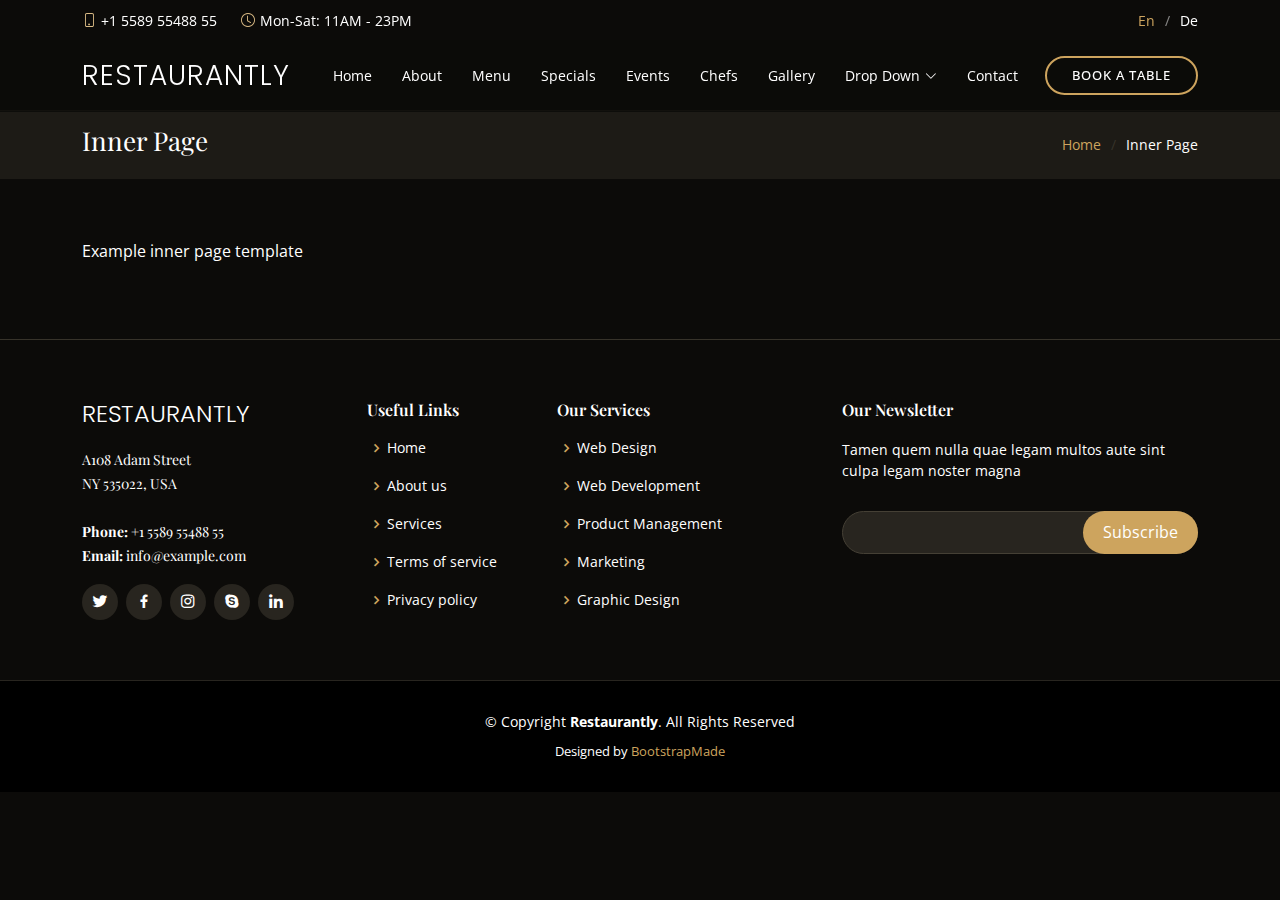
<file: inner-page.html>
<!DOCTYPE html>
<html lang="en">

<head>
  <meta charset="utf-8">
  <meta content="width=device-width, initial-scale=1.0" name="viewport">

  <title>Restaurantly Bootstrap Template - Inner Page</title>
  <meta content="" name="description">
  <meta content="" name="keywords">

  <!-- Favicons -->
  <link href="assets/img/favicon.png" rel="icon">
  <link href="assets/img/apple-touch-icon.png" rel="apple-touch-icon">

  <!-- Google Fonts -->
  <link href="https://fonts.googleapis.com/css?family=Open+Sans:300,300i,400,400i,600,600i,700,700i|Playfair+Display:ital,wght@0,400;0,500;0,600;0,700;1,400;1,500;1,600;1,700|Poppins:300,300i,400,400i,500,500i,600,600i,700,700i" rel="stylesheet">

  <!-- Vendor CSS Files -->
  <link href="assets/vendor/animate.css/animate.min.css" rel="stylesheet">
  <link href="assets/vendor/aos/aos.css" rel="stylesheet">
  <link href="assets/vendor/bootstrap/css/bootstrap.min.css" rel="stylesheet">
  <link href="assets/vendor/bootstrap-icons/bootstrap-icons.css" rel="stylesheet">
  <link href="assets/vendor/boxicons/css/boxicons.min.css" rel="stylesheet">
  <link href="assets/vendor/glightbox/css/glightbox.min.css" rel="stylesheet">
  <link href="assets/vendor/swiper/swiper-bundle.min.css" rel="stylesheet">

  <!-- Template Main CSS File -->
  <link href="assets/css/style.css" rel="stylesheet">

  <!-- =======================================================
  * Template Name: Restaurantly
  * Updated: Sep 20 2023 with Bootstrap v5.3.2
  * Template URL: https://bootstrapmade.com/restaurantly-restaurant-template/
  * Author: BootstrapMade.com
  * License: https://bootstrapmade.com/license/
  ======================================================== -->
</head>

<body>

  <!-- ======= Top Bar ======= -->
  <div id="topbar" class="d-flex align-items-center fixed-top">
    <div class="container d-flex justify-content-center justify-content-md-between">

      <div class="contact-info d-flex align-items-center">
        <i class="bi bi-phone d-flex align-items-center"><span>+1 5589 55488 55</span></i>
        <i class="bi bi-clock d-flex align-items-center ms-4"><span> Mon-Sat: 11AM - 23PM</span></i>
      </div>

      <div class="languages d-none d-md-flex align-items-center">
        <ul>
          <li>En</li>
          <li><a href="#">De</a></li>
        </ul>
      </div>
    </div>
  </div>

  <!-- ======= Header ======= -->
  <header id="header" class="fixed-top d-flex align-items-cente">
    <div class="container-fluid container-xl d-flex align-items-center justify-content-lg-between">

      <h1 class="logo me-auto me-lg-0"><a href="index.html">Restaurantly</a></h1>
      <!-- Uncomment below if you prefer to use an image logo -->
      <!-- <a href="index.html" class="logo me-auto me-lg-0"><img src="assets/img/logo.png" alt="" class="img-fluid"></a>-->

      <nav id="navbar" class="navbar order-last order-lg-0">
        <ul>
          <li><a class="nav-link scrollto " href="#hero">Home</a></li>
          <li><a class="nav-link scrollto" href="#about">About</a></li>
          <li><a class="nav-link scrollto" href="#menu">Menu</a></li>
          <li><a class="nav-link scrollto" href="#specials">Specials</a></li>
          <li><a class="nav-link scrollto" href="#events">Events</a></li>
          <li><a class="nav-link scrollto" href="#chefs">Chefs</a></li>
          <li><a class="nav-link scrollto" href="#gallery">Gallery</a></li>
          <li class="dropdown"><a href="#"><span>Drop Down</span> <i class="bi bi-chevron-down"></i></a>
            <ul>
              <li><a href="#">Drop Down 1</a></li>
              <li class="dropdown"><a href="#"><span>Deep Drop Down</span> <i class="bi bi-chevron-right"></i></a>
                <ul>
                  <li><a href="#">Deep Drop Down 1</a></li>
                  <li><a href="#">Deep Drop Down 2</a></li>
                  <li><a href="#">Deep Drop Down 3</a></li>
                  <li><a href="#">Deep Drop Down 4</a></li>
                  <li><a href="#">Deep Drop Down 5</a></li>
                </ul>
              </li>
              <li><a href="#">Drop Down 2</a></li>
              <li><a href="#">Drop Down 3</a></li>
              <li><a href="#">Drop Down 4</a></li>
            </ul>
          </li>
          <li><a class="nav-link scrollto" href="#contact">Contact</a></li>
        </ul>
        <i class="bi bi-list mobile-nav-toggle"></i>
      </nav><!-- .navbar -->
      <a href="#book-a-table" class="book-a-table-btn scrollto d-none d-lg-flex">Book a table</a>

    </div>
  </header><!-- End Header -->

  <main id="main">
    <section class="breadcrumbs">
      <div class="container">

        <div class="d-flex justify-content-between align-items-center">
          <h2>Inner Page</h2>
          <ol>
            <li><a href="index.html">Home</a></li>
            <li>Inner Page</li>
          </ol>
        </div>

      </div>
    </section>

    <section class="inner-page">
      <div class="container">
        <p>
          Example inner page template
        </p>
      </div>
    </section>

  </main><!-- End #main -->

  <!-- ======= Footer ======= -->
  <footer id="footer">
    <div class="footer-top">
      <div class="container">
        <div class="row">

          <div class="col-lg-3 col-md-6">
            <div class="footer-info">
              <h3>Restaurantly</h3>
              <p>
                A108 Adam Street <br>
                NY 535022, USA<br><br>
                <strong>Phone:</strong> +1 5589 55488 55<br>
                <strong>Email:</strong> info@example.com<br>
              </p>
              <div class="social-links mt-3">
                <a href="#" class="twitter"><i class="bx bxl-twitter"></i></a>
                <a href="#" class="facebook"><i class="bx bxl-facebook"></i></a>
                <a href="#" class="instagram"><i class="bx bxl-instagram"></i></a>
                <a href="#" class="google-plus"><i class="bx bxl-skype"></i></a>
                <a href="#" class="linkedin"><i class="bx bxl-linkedin"></i></a>
              </div>
            </div>
          </div>

          <div class="col-lg-2 col-md-6 footer-links">
            <h4>Useful Links</h4>
            <ul>
              <li><i class="bx bx-chevron-right"></i> <a href="#">Home</a></li>
              <li><i class="bx bx-chevron-right"></i> <a href="#">About us</a></li>
              <li><i class="bx bx-chevron-right"></i> <a href="#">Services</a></li>
              <li><i class="bx bx-chevron-right"></i> <a href="#">Terms of service</a></li>
              <li><i class="bx bx-chevron-right"></i> <a href="#">Privacy policy</a></li>
            </ul>
          </div>

          <div class="col-lg-3 col-md-6 footer-links">
            <h4>Our Services</h4>
            <ul>
              <li><i class="bx bx-chevron-right"></i> <a href="#">Web Design</a></li>
              <li><i class="bx bx-chevron-right"></i> <a href="#">Web Development</a></li>
              <li><i class="bx bx-chevron-right"></i> <a href="#">Product Management</a></li>
              <li><i class="bx bx-chevron-right"></i> <a href="#">Marketing</a></li>
              <li><i class="bx bx-chevron-right"></i> <a href="#">Graphic Design</a></li>
            </ul>
          </div>

          <div class="col-lg-4 col-md-6 footer-newsletter">
            <h4>Our Newsletter</h4>
            <p>Tamen quem nulla quae legam multos aute sint culpa legam noster magna</p>
            <form action="" method="post">
              <input type="email" name="email"><input type="submit" value="Subscribe">
            </form>

          </div>

        </div>
      </div>
    </div>

    <div class="container">
      <div class="copyright">
        &copy; Copyright <strong><span>Restaurantly</span></strong>. All Rights Reserved
      </div>
      <div class="credits">
        <!-- All the links in the footer should remain intact. -->
        <!-- You can delete the links only if you purchased the pro version. -->
        <!-- Licensing information: https://bootstrapmade.com/license/ -->
        <!-- Purchase the pro version with working PHP/AJAX contact form: https://bootstrapmade.com/restaurantly-restaurant-template/ -->
        Designed by <a href="https://bootstrapmade.com/">BootstrapMade</a>
      </div>
    </div>
  </footer><!-- End Footer -->

  <div id="preloader"></div>
  <a href="#" class="back-to-top d-flex align-items-center justify-content-center"><i class="bi bi-arrow-up-short"></i></a>

  <!-- Vendor JS Files -->
  <script src="assets/vendor/aos/aos.js"></script>
  <script src="assets/vendor/bootstrap/js/bootstrap.bundle.min.js"></script>
  <script src="assets/vendor/glightbox/js/glightbox.min.js"></script>
  <script src="assets/vendor/isotope-layout/isotope.pkgd.min.js"></script>
  <script src="assets/vendor/swiper/swiper-bundle.min.js"></script>
  <script src="assets/vendor/php-email-form/validate.js"></script>

  <!-- Template Main JS File -->
  <script src="assets/js/main.js"></script>

</body>

</html>
</file>
<file: assets/css/style.css>
/**
* Template Name: Restaurantly
* Updated: Sep 20 2023 with Bootstrap v5.3.2
* Template URL: https://bootstrapmade.com/restaurantly-restaurant-template/
* Author: BootstrapMade.com
* License: https://bootstrapmade.com/license/
*/

/*--------------------------------------------------------------
# General
--------------------------------------------------------------*/
body {
  font-family: "Open Sans", sans-serif;
  background: #0c0b09;
  color: #fff;
}

a {
  color: #cda45e;
  text-decoration: none;
}

a:hover {
  color: #d9ba85;
  text-decoration: none;
}

h1,
h2,
h3,
h4,
h5,
h6 {
  font-family: "Playfair Display", serif;
}

/*--------------------------------------------------------------
# Preloader
--------------------------------------------------------------*/
#preloader {
  position: fixed;
  top: 0;
  left: 0;
  right: 0;
  bottom: 0;
  z-index: 9999;
  overflow: hidden;
  background: #1a1814;
}

#preloader:before {
  content: "";
  position: fixed;
  top: calc(50% - 30px);
  left: calc(50% - 30px);
  border: 6px solid #1a1814;
  border-top-color: #cda45e;
  border-bottom-color: #cda45e;
  border-radius: 50%;
  width: 60px;
  height: 60px;
  animation: animate-preloader 1s linear infinite;
}

@keyframes animate-preloader {
  0% {
    transform: rotate(0deg);
  }

  100% {
    transform: rotate(360deg);
  }
}

/*--------------------------------------------------------------
# Back to top button
--------------------------------------------------------------*/
.back-to-top {
  position: fixed;
  visibility: hidden;
  opacity: 0;
  right: 15px;
  bottom: 15px;
  z-index: 996;
  width: 44px;
  height: 44px;
  border-radius: 50px;
  transition: all 0.4s;
  border: 2px solid #cda45e;
}

.back-to-top i {
  font-size: 28px;
  color: #cda45e;
  line-height: 0;
}

.back-to-top:hover {
  background: #cda45e;
  color: #1a1814;
}

.back-to-top:hover i {
  color: #444444;
}

.back-to-top.active {
  visibility: visible;
  opacity: 1;
}

/*--------------------------------------------------------------
# Disable aos animation delay on mobile devices
--------------------------------------------------------------*/
@media screen and (max-width: 768px) {
  [data-aos-delay] {
    transition-delay: 0 !important;
  }
}

/*--------------------------------------------------------------
# Top Bar
--------------------------------------------------------------*/
#topbar {
  height: 40px;
  font-size: 14px;
  transition: all 0.5s;
  z-index: 996;
}

#topbar.topbar-scrolled {
  top: -40px;
}

#topbar .contact-info i {
  font-style: normal;
  color: #d9ba85;
}

#topbar .contact-info i span {
  padding-left: 5px;
  color: #fff;
}

#topbar .languages ul {
  display: flex;
  flex-wrap: wrap;
  list-style: none;
  padding: 0;
  margin: 0;
  color: #cda45e;
}

#topbar .languages ul a {
  color: white;
}

#topbar .languages ul li+li {
  padding-left: 10px;
}

#topbar .languages ul li+li::before {
  display: inline-block;
  padding-right: 10px;
  color: rgba(255, 255, 255, 0.5);
  content: "/";
}

/*--------------------------------------------------------------
# Header
--------------------------------------------------------------*/
#header {
  background: rgba(12, 11, 9, 0.6);
  border-bottom: 1px solid rgba(12, 11, 9, 0.6);
  transition: all 0.5s;
  z-index: 997;
  padding: 15px 0;
  top: 40px;
}

#header.header-scrolled {
  top: 0;
  background: rgba(0, 0, 0, 0.85);
  border-bottom: 1px solid #37332a;
}

#header .logo {
  font-size: 28px;
  margin: 0;
  padding: 0;
  line-height: 1;
  font-weight: 300;
  letter-spacing: 1px;
  text-transform: uppercase;
  font-family: "Poppins", sans-serif;
}

#header .logo a {
  color: #fff;
}

#header .logo img {
  max-height: 40px;
}

/*--------------------------------------------------------------
# Book a table button Menu
--------------------------------------------------------------*/
.book-a-table-btn {
  margin: 0 0 0 15px;
  border: 2px solid #cda45e;
  color: #fff;
  border-radius: 50px;
  padding: 8px 25px;
  text-transform: uppercase;
  font-size: 13px;
  font-weight: 500;
  letter-spacing: 1px;
  transition: 0.3s;
}

.book-a-table-btn:hover {
  background: #cda45e;
  color: #fff;
}

@media (max-width: 992px) {
  .book-a-table-btn {
    margin: 0 15px 0 0;
    padding: 8px 20px;
  }
}

/*--------------------------------------------------------------
# Navigation Menu
--------------------------------------------------------------*/
/**
* Desktop Navigation 
*/
.navbar {
  padding: 0;
}

.navbar ul {
  margin: 0;
  padding: 0;
  display: flex;
  list-style: none;
  align-items: center;
}

.navbar li {
  position: relative;
}

.navbar a,
.navbar a:focus {
  display: flex;
  align-items: center;
  justify-content: space-between;
  padding: 10px 0 10px 30px;
  color: #fff;
  white-space: nowrap;
  transition: 0.3s;
  font-size: 14px;
}

.navbar a i,
.navbar a:focus i {
  font-size: 12px;
  line-height: 0;
  margin-left: 5px;
}

.navbar a:hover,
.navbar .active,
.navbar .active:focus,
.navbar li:hover>a {
  color: #d9ba85;
}

.navbar .dropdown ul {
  display: block;
  position: absolute;
  left: 14px;
  top: calc(100% + 30px);
  margin: 0;
  padding: 10px 0;
  z-index: 99;
  opacity: 0;
  visibility: hidden;
  background: #fff;
  box-shadow: 0px 0px 30px rgba(127, 137, 161, 0.25);
  transition: 0.3s;
  border-radius: 4px;
}

.navbar .dropdown ul li {
  min-width: 200px;
}

.navbar .dropdown ul a {
  padding: 10px 20px;
  color: #444444;
}

.navbar .dropdown ul a i {
  font-size: 12px;
}

.navbar .dropdown ul a:hover,
.navbar .dropdown ul .active:hover,
.navbar .dropdown ul li:hover>a {
  color: #cda45e;
}

.navbar .dropdown:hover>ul {
  opacity: 1;
  top: 100%;
  visibility: visible;
}

.navbar .dropdown .dropdown ul {
  top: 0;
  left: calc(100% - 30px);
  visibility: hidden;
}

.navbar .dropdown .dropdown:hover>ul {
  opacity: 1;
  top: 0;
  left: 100%;
  visibility: visible;
}

@media (max-width: 1366px) {
  .navbar .dropdown .dropdown ul {
    left: -90%;
  }

  .navbar .dropdown .dropdown:hover>ul {
    left: -100%;
  }
}

/**
* Mobile Navigation 
*/
.mobile-nav-toggle {
  color: #fff;
  font-size: 28px;
  cursor: pointer;
  display: none;
  line-height: 0;
  transition: 0.5s;
}

@media (max-width: 991px) {
  .mobile-nav-toggle {
    display: block;
  }

  .navbar ul {
    display: none;
  }
}

.navbar-mobile {
  position: fixed;
  overflow: hidden;
  top: 0;
  right: 0;
  left: 0;
  bottom: 0;
  background: rgba(0, 0, 0, 0.9);
  transition: 0.3s;
  z-index: 999;
}

.navbar-mobile .mobile-nav-toggle {
  position: absolute;
  top: 15px;
  right: 15px;
}

.navbar-mobile ul {
  display: block;
  position: absolute;
  top: 55px;
  right: 15px;
  bottom: 15px;
  left: 15px;
  padding: 10px 0;
  border-radius: 6px;
  background-color: #fff;
  overflow-y: auto;
  transition: 0.3s;
}

.navbar-mobile a,
.navbar-mobile a:focus {
  padding: 10px 20px;
  font-size: 15px;
  color: #1a1814;
}

.navbar-mobile a:hover,
.navbar-mobile .active,
.navbar-mobile li:hover>a {
  color: #cda45e;
}

.navbar-mobile .getstarted,
.navbar-mobile .getstarted:focus {
  margin: 15px;
}

.navbar-mobile .dropdown ul {
  position: static;
  display: none;
  margin: 10px 20px;
  padding: 10px 0;
  z-index: 99;
  opacity: 1;
  visibility: visible;
  background: #fff;
  box-shadow: 0px 0px 30px rgba(127, 137, 161, 0.25);
}

.navbar-mobile .dropdown ul li {
  min-width: 200px;
}

.navbar-mobile .dropdown ul a {
  padding: 10px 20px;
}

.navbar-mobile .dropdown ul a i {
  font-size: 12px;
}

.navbar-mobile .dropdown ul a:hover,
.navbar-mobile .dropdown ul .active:hover,
.navbar-mobile .dropdown ul li:hover>a {
  color: #cda45e;
}

.navbar-mobile .dropdown>.dropdown-active {
  display: block;
}

/*--------------------------------------------------------------
# Hero Section
--------------------------------------------------------------*/
#hero {
  width: 100%;
  height: 100vh;
  background: url("galapaagos8.png") top center;
  background-size: cover;
  position: relative;
  padding: 0;
}

#hero:before {
  content: "";
  background: rgba(0, 0, 0, 0.5);
  position: absolute;
  bottom: 0;
  top: 0;
  left: 0;
  right: 0;
}

#hero .container {
  padding-top: 110px;
}

@media (max-width: 992px) {
  #hero .container {
    padding-top: 98px;
  }
}

#hero h1 {
  margin: 0;
  font-size: 48px;
  font-weight: 700;
  line-height: 56px;
  color: #fff;
  font-family: "Poppins", sans-serif;
}

#hero h1 span {
  color: #cda45e;
}

#hero h2 {
  color: #eee;
  margin-bottom: 10px 0 0 0;
  font-size: 22px;
}

#hero .btns {
  margin-top: 30px;
}

#hero .btn-menu,
#hero .btn-book {
  font-weight: 600;
  font-size: 13px;
  letter-spacing: 0.5px;
  text-transform: uppercase;
  display: inline-block;
  padding: 12px 30px;
  border-radius: 50px;
  transition: 0.3s;
  line-height: 1;
  color: white;
  border: 2px solid #cda45e;
}

#hero .btn-menu:hover,
#hero .btn-book:hover {
  background: #cda45e;
  color: #fff;
}

#hero .btn-book {
  margin-left: 15px;
}

#hero .play-btn {
  width: 94px;
  height: 94px;
  background: radial-gradient(#cda45e 50%, rgba(205, 164, 94, 0.4) 52%);
  border-radius: 50%;
  display: block;
  position: relative;
  overflow: hidden;
}

#hero .play-btn::after {
  content: "";
  position: absolute;
  left: 50%;
  top: 50%;
  transform: translateX(-40%) translateY(-50%);
  width: 0;
  height: 0;
  border-top: 10px solid transparent;
  border-bottom: 10px solid transparent;
  border-left: 15px solid #fff;
  z-index: 100;
  transition: all 400ms cubic-bezier(0.55, 0.055, 0.675, 0.19);
}

#hero .play-btn::before {
  content: "";
  position: absolute;
  width: 120px;
  height: 120px;
  animation-delay: 0s;
  animation: pulsate-btn 2s;
  animation-direction: forwards;
  animation-iteration-count: infinite;
  animation-timing-function: steps;
  opacity: 1;
  border-radius: 50%;
  border: 5px solid rgba(205, 164, 94, 0.7);
  top: -15%;
  left: -15%;
  background: rgba(198, 16, 0, 0);
}

#hero .play-btn:hover::after {
  border-left: 15px solid #cda45e;
  transform: scale(20);
}

#hero .play-btn:hover::before {
  content: "";
  position: absolute;
  left: 50%;
  top: 50%;
  transform: translateX(-40%) translateY(-50%);
  width: 0;
  height: 0;
  border: none;
  border-top: 10px solid transparent;
  border-bottom: 10px solid transparent;
  border-left: 15px solid #fff;
  z-index: 200;
  animation: none;
  border-radius: 0;
}

@media (min-width: 1366px) {
  #hero {
    background-attachment: fixed;
  }
}

@media (max-width: 992px) {
  #hero .play-btn {
    margin-top: 30px;
  }
}

@media (max-height: 500px) {
  #hero {
    height: auto;
  }

  #hero .container {
    padding-top: 130px;
    padding-bottom: 60px;
  }
}

@media (max-width: 768px) {
  #hero h1 {
    font-size: 28px;
    line-height: 36px;
  }

  #hero h2 {
    font-size: 18px;
    line-height: 24px;
  }
}

@keyframes pulsate-btn {
  0% {
    transform: scale(0.6, 0.6);
    opacity: 1;
  }

  100% {
    transform: scale(1, 1);
    opacity: 0;
  }
}

/*--------------------------------------------------------------
# Sections General
--------------------------------------------------------------*/
section {
  padding: 60px 0;
  overflow: hidden;
}

.section-bg {
  background-color: #1a1814;
}

.section-title {
  padding-bottom: 40px;
}

.section-title h2 {
  font-size: 14px;
  font-weight: 500;
  padding: 0;
  line-height: 1px;
  margin: 0 0 5px 0;
  letter-spacing: 2px;
  text-transform: uppercase;
  color: #aaaaaa;
  font-family: "Poppins", sans-serif;
}

.section-title h2::after {
  content: "";
  width: 120px;
  height: 1px;
  display: inline-block;
  background: rgba(255, 255, 255, 0.2);
  margin: 4px 10px;
}

.section-title p {
  margin: 0;
  margin: 0;
  font-size: 36px;
  font-weight: 700;
  font-family: "Playfair Display", serif;
  color: #cda45e;
}

/*--------------------------------------------------------------
# About
--------------------------------------------------------------*/
.breadcrumbs {
  padding: 15px 0;
  background: #1d1b16;
  margin-top: 110px;
}

@media (max-width: 992px) {
  .breadcrumbs {
    margin-top: 98px;
  }
}

.breadcrumbs h2 {
  font-size: 26px;
  font-weight: 300;
}

.breadcrumbs ol {
  display: flex;
  flex-wrap: wrap;
  list-style: none;
  padding: 0;
  margin: 0;
  font-size: 14px;
}

.breadcrumbs ol li+li {
  padding-left: 10px;
}

.breadcrumbs ol li+li::before {
  display: inline-block;
  padding-right: 10px;
  color: #37332a;
  content: "/";
}

@media (max-width: 768px) {
  .breadcrumbs .d-flex {
    display: block !important;
  }

  .breadcrumbs ol {
    display: block;
  }

  .breadcrumbs ol li {
    display: inline-block;
  }
}

/*--------------------------------------------------------------
# About
--------------------------------------------------------------*/
.about {
  background: url("fondoisla.jpeg") center center;
  background-size: cover;
  position: relative;
  padding: 80px 0;
}

.about:before {
  content: "";
  background: rgba(0, 0, 0, 0.8);
  position: absolute;
  bottom: 0;
  top: 0;
  left: 0;
  right: 0;
}

.about .about-img {
  position: relative;
  transition: 0.5s;
}

.about .about-img img {
  max-width: 100%;
  border: 4px solid rgba(255, 255, 255, 0.2);
  position: relative;
}

.about .about-img::before {
  position: absolute;
  left: 20px;
  top: 20px;
  width: 60px;
  height: 60px;
  z-index: 1;
  content: "";
  border-left: 5px solid #cda45e;
  border-top: 5px solid #cda45e;
  transition: 0.5s;
}

.about .about-img::after {
  position: absolute;
  right: 20px;
  bottom: 20px;
  width: 60px;
  height: 60px;
  z-index: 2;
  content: "";
  border-right: 5px solid #cda45e;
  border-bottom: 5px solid #cda45e;
  transition: 0.5s;
}

.about .about-img:hover {
  transform: scale(1.03);
}

.about .about-img:hover::before {
  left: 10px;
  top: 10px;
}

.about .about-img:hover::after {
  right: 10px;
  bottom: 10px;
}

.about .content {
  position: relative;
}

.about .content h3 {
  font-weight: 600;
  font-size: 26px;
}

.about .content ul {
  list-style: none;
  padding: 0;
}

.about .content ul li {
  padding-bottom: 10px;
}

.about .content ul i {
  font-size: 20px;
  padding-right: 4px;
  color: #cda45e;
}

.about .content p:last-child {
  margin-bottom: 0;
}

@media (min-width: 1024px) {
  .about {
    background-attachment: fixed;
  }
}

/*--------------------------------------------------------------
# Why Us
--------------------------------------------------------------*/
.why-us .box {
  padding: 50px 30px;
  box-shadow: 0px 2px 15px rgba(0, 0, 0, 0.1);
  transition: all ease-in-out 0.3s;
  background: #1a1814;
}

.why-us .box span {
  display: block;
  font-size: 28px;
  font-weight: 700;
  color: #cda45e;
}

.why-us .box h4 {
  font-size: 24px;
  font-weight: 600;
  padding: 0;
  margin: 20px 0;
  color: rgba(255, 255, 255, 0.8);
}

.why-us .box p {
  color: #aaaaaa;
  font-size: 15px;
  margin: 0;
  padding: 0;
}

.why-us .box:hover {
  background: #cda45e;
  padding: 30px 30px 70px 30px;
  box-shadow: 10px 15px 30px rgba(0, 0, 0, 0.18);
}

.why-us .box:hover span,
.why-us .box:hover h4,
.why-us .box:hover p {
  color: #fff;
}

/*--------------------------------------------------------------
# Menu Section
--------------------------------------------------------------*/
.menu #menu-flters {
  padding: 0;
  margin: 0 auto 0 auto;
  list-style: none;
  text-align: center;
  border-radius: 50px;
}

.menu #menu-flters li {
  cursor: pointer;
  display: inline-block;
  padding: 8px 12px 10px 12px;
  font-size: 16px;
  font-weight: 500;
  line-height: 1;
  color: #fff;
  margin-bottom: 10px;
  transition: all ease-in-out 0.3s;
  border-radius: 50px;
  font-family: "Playfair Display", serif;
}

.menu #menu-flters li:hover,
.menu #menu-flters li.filter-active {
  color: #cda45e;
}

.menu #menu-flters li:last-child {
  margin-right: 0;
}

.menu .menu-item {
  margin-top: 50px;
}

.menu .menu-img {
  width: 20%;
  border-radius: 50%;
  float: left;
  border: 3px solid rgba(255, 255, 255, 0.2);
}

.menu .menu-content {
  margin-left: 85px;
  overflow: hidden;
  display: flex;
  justify-content: space-between;
  position: relative;
}

.menu .menu-content::after {
  content: "......................................................................" "...................................................................." "....................................................................";
  position: absolute;
  left: 20px;
  right: 0;
  top: -4px;
  z-index: 1;
  color: #bab3a6;
  font-family: Arial, "Helvetica Neue", Helvetica, sans-serif;
}

.menu .menu-content a {
  padding-right: 10px;
  background: #1a1814;
  position: relative;
  z-index: 3;
  font-weight: 700;
  color: white;
  transition: 0.3s;
}

.menu .menu-content a:hover {
  color: #cda45e;
}

.menu .menu-content span {
  background: #1a1814;
  position: relative;
  z-index: 3;
  padding: 0 10px;
  font-weight: 600;
  color: #cda45e;
}

.menu .menu-ingredients {
  margin-left: 22%;
  font-style: italic;
  font-size: 14px;
  font-family: "Poppins", sans-serif;
  color: rgba(255, 255, 255, 0.5);
}

/*--------------------------------------------------------------
# Specials
--------------------------------------------------------------*/
.specials {
  overflow: hidden;
}

.specials .nav-tabs {
  border: 0;
}

.specials .nav-link {
  border: 0;
  padding: 12px 15px;
  transition: 0.3s;
  color: #fff;
  border-radius: 0;
  border-right: 2px solid #cda45e;
  font-weight: 600;
  font-size: 15px;
}

.specials .nav-link:hover {
  color: #cda45e;
}

.specials .nav-link.active {
  color: #1a1814;
  background: #cda45e;
  border-color: #cda45e;
}

.specials .nav-link:hover {
  border-color: #cda45e;
}

.specials .tab-pane.active {
  animation: fadeIn 0.5s ease-out;
}

.specials .details h3 {
  font-size: 26px;
  font-weight: 600;
  margin-bottom: 20px;
  color: #fff;
}

.specials .details p {
  color: #aaaaaa;
}

.specials .details p:last-child {
  margin-bottom: 0;
}

@media (max-width: 992px) {
  .specials .nav-link {
    border: 0;
    padding: 15px;
  }
}

/*--------------------------------------------------------------
# Events
--------------------------------------------------------------*/
.events {
  background: url(fondllocs.jpg) center center no-repeat;
  background-size: cover;
  position: relative;
}

.events::before {
  content: "";
  background-color: rgba(0, 0, 0, 0.8);
  position: absolute;
  top: 0;
  right: 0;
  left: 0;
  bottom: 0;
}

.events .section-title h2 {
  color: #fff;
}

.events .container {
  position: relative;
}

@media (min-width: 1024px) {
  .events {
    background-attachment: fixed;
  }
}

.events .events-carousel {
  background: rgba(255, 255, 255, 0.08);
  padding: 30px;
}

.events .event-item {
  color: #fff;
}

.events .event-item h3 {
  font-weight: 600;
  font-size: 26px;
  color: #cda45e;
}

.events .event-item .price {
  font-size: 26px;
  font-family: "Open Sans", sans-serif;
  font-weight: 700;
  margin-bottom: 15px;
}

.events .event-item .price span {
  border-bottom: 2px solid #cda45e;
}

.events .event-item ul {
  list-style: none;
  padding: 0;
}

.events .event-item ul li {
  padding-bottom: 10px;
}

.events .event-item ul i {
  font-size: 20px;
  padding-right: 4px;
  color: #cda45e;
}

.events .event-item p:last-child {
  margin-bottom: 0;
}

.events .swiper-pagination {
  margin-top: 30px;
  position: relative;
}

.events .swiper-pagination .swiper-pagination-bullet {
  width: 12px;
  height: 12px;
  background-color: rgba(255, 255, 255, 0.4);
  opacity: 1;
}

.events .swiper-pagination .swiper-pagination-bullet-active {
  background-color: #cda45e;
}

/*--------------------------------------------------------------
# Book A Table
--------------------------------------------------------------*/
.book-a-table .php-email-form {
  width: 100%;
}

.book-a-table .php-email-form .form-group {
  padding-bottom: 8px;
}

.book-a-table .php-email-form .validate {
  display: none;
  color: red;
  margin: 0 0 15px 0;
  font-weight: 400;
  font-size: 13px;
}

.book-a-table .php-email-form .error-message {
  display: none;
  color: #fff;
  background: #ed3c0d;
  text-align: left;
  padding: 15px;
  font-weight: 600;
}

.book-a-table .php-email-form .error-message br+br {
  margin-top: 25px;
}

.book-a-table .php-email-form .sent-message {
  display: none;
  color: #fff;
  background: #18d26e;
  text-align: center;
  padding: 15px;
  font-weight: 600;
}

.book-a-table .php-email-form .loading {
  display: none;
  text-align: center;
  padding: 15px;
}

.book-a-table .php-email-form .loading:before {
  content: "";
  display: inline-block;
  border-radius: 50%;
  width: 24px;
  height: 24px;
  margin: 0 10px -6px 0;
  border: 3px solid #cda45e;
  border-top-color: #1a1814;
  animation: animate-loading 1s linear infinite;
}

.book-a-table .php-email-form input,
.book-a-table .php-email-form textarea {
  border-radius: 0;
  box-shadow: none;
  font-size: 14px;
  background: #0c0b09;
  border-color: #625b4b;
  color: white;
}

.book-a-table .php-email-form input::-moz-placeholder,
.book-a-table .php-email-form textarea::-moz-placeholder {
  color: #a49b89;
}

.book-a-table .php-email-form input::placeholder,
.book-a-table .php-email-form textarea::placeholder {
  color: #a49b89;
}

.book-a-table .php-email-form input:focus,
.book-a-table .php-email-form textarea:focus {
  border-color: #cda45e;
}

.book-a-table .php-email-form input {
  height: 44px;
}

.book-a-table .php-email-form textarea {
  padding: 10px 12px;
}

.book-a-table .php-email-form button[type=submit] {
  background: #cda45e;
  border: 0;
  padding: 10px 35px;
  color: #fff;
  transition: 0.4s;
  border-radius: 50px;
}

.book-a-table .php-email-form button[type=submit]:hover {
  background: #d3af71;
}

/*--------------------------------------------------------------
# Testimonials
--------------------------------------------------------------*/
.testimonials .testimonials-carousel,
.testimonials .testimonials-slider {
  overflow: hidden;
}

.testimonials .testimonial-item {
  box-sizing: content-box;
  min-height: 320px;
}

.testimonials .testimonial-item .testimonial-img {
  width: 90px;
  border-radius: 50%;
  margin: -40px 0 0 40px;
  position: relative;
  z-index: 2;
  border: 6px solid rgba(255, 255, 255, 0.2);
}

.testimonials .testimonial-item h3 {
  font-size: 18px;
  font-weight: bold;
  margin: 10px 0 5px 45px;
  color: white;
}

.testimonials .testimonial-item h4 {
  font-size: 14px;
  color: rgba(255, 255, 255, 0.6);
  margin: 0 0 0 45px;
}

.testimonials .testimonial-item .quote-icon-left,
.testimonials .testimonial-item .quote-icon-right {
  color: #d3af71;
  font-size: 26px;
}

.testimonials .testimonial-item .quote-icon-left {
  display: inline-block;
  left: -5px;
  position: relative;
}

.testimonials .testimonial-item .quote-icon-right {
  display: inline-block;
  right: -5px;
  position: relative;
  top: 10px;
}

.testimonials .testimonial-item p {
  font-style: italic;
  margin: 0 15px 0 15px;
  padding: 20px 20px 60px 20px;
  background: #26231d;
  position: relative;
  border-radius: 6px;
  position: relative;
  z-index: 1;
}

.testimonials .swiper-pagination {
  margin-top: 30px;
  position: relative;
}

.testimonials .swiper-pagination .swiper-pagination-bullet {
  width: 12px;
  height: 12px;
  background-color: rgba(255, 255, 255, 0.4);
  opacity: 1;
}

.testimonials .swiper-pagination .swiper-pagination-bullet-active {
  background-color: #cda45e;
}

/*--------------------------------------------------------------
# Gallery
--------------------------------------------------------------*/
.gallery .gallery-item {
  overflow: hidden;
  border-right: 3px solid #454035;
  border-bottom: 3px solid #454035;
}

.gallery .gallery-item img {
  transition: all ease-in-out 0.4s;
}

.gallery .gallery-item:hover img {
  transform: scale(1.1);
}

/*--------------------------------------------------------------
# Chefs
--------------------------------------------------------------*/
.chefs .member {
  text-align: center;
  margin-bottom: 20px;
  background: #343a40;
  position: relative;
  overflow: hidden;
}

.chefs .member .member-info {
  opacity: 0;
  position: absolute;
  bottom: 0;
  top: 0;
  left: 0;
  right: 0;
  transition: 0.2s;
}

.chefs .member .member-info-content {
  position: absolute;
  left: 0;
  right: 0;
  bottom: 10px;
  transition: bottom 0.4s;
}

.chefs .member .member-info-content h4 {
  font-weight: 700;
  margin-bottom: 2px;
  font-size: 18px;
  color: #fff;
}

.chefs .member .member-info-content span {
  font-style: italic;
  display: block;
  font-size: 13px;
  color: #fff;
}

.chefs .member .social {
  position: absolute;
  left: 0;
  bottom: -38px;
  right: 0;
  height: 48px;
  transition: bottom ease-in-out 0.4s;
  text-align: center;
}

.chefs .member .social a {
  transition: color 0.3s;
  color: #fff;
  margin: 0 10px;
  display: inline-block;
}

.chefs .member .social a:hover {
  color: #cda45e;
}

.chefs .member .social i {
  font-size: 18px;
  margin: 0 2px;
}

.chefs .member:hover .member-info {
  background: linear-gradient(0deg, rgba(0, 0, 0, 0.9) 0%, rgba(0, 0, 0, 0.8) 20%, rgba(0, 212, 255, 0) 100%);
  opacity: 1;
  transition: 0.4s;
}

.chefs .member:hover .member-info-content {
  bottom: 60px;
  transition: bottom 0.4s;
}

.chefs .member:hover .social {
  bottom: 0;
  transition: bottom ease-in-out 0.4s;
}

/*--------------------------------------------------------------
# Contact
--------------------------------------------------------------*/
.contact .info {
  width: 100%;
}

.contact .info i {
  font-size: 20px;
  float: left;
  width: 44px;
  height: 44px;
  background: #cda45e;
  display: flex;
  justify-content: center;
  align-items: center;
  border-radius: 50px;
  transition: all 0.3s ease-in-out;
}

.contact .info h4 {
  padding: 0 0 0 60px;
  font-size: 18px;
  font-weight: 500;
  margin-bottom: 5px;
  font-family: "Poppins", sans-serif;
}

.contact .info p {
  padding: 0 0 0 60px;
  margin-bottom: 0;
  font-size: 14px;
  color: #bab3a6;
}

.contact .info .open-hours,
.contact .info .email,
.contact .info .phone {
  margin-top: 40px;
}

.contact .php-email-form {
  width: 100%;
}

.contact .php-email-form .form-group {
  padding-bottom: 8px;
}

.contact .php-email-form .validate {
  display: none;
  color: red;
  margin: 0 0 15px 0;
  font-weight: 400;
  font-size: 13px;
}

.contact .php-email-form .error-message {
  display: none;
  color: #fff;
  background: #ed3c0d;
  text-align: center;
  padding: 15px;
  font-weight: 600;
}

.contact .php-email-form .sent-message {
  display: none;
  color: #fff;
  background: #18d26e;
  text-align: center;
  padding: 15px;
  font-weight: 600;
}

.contact .php-email-form .loading {
  display: none;
  text-align: center;
  padding: 15px;
}

.contact .php-email-form .loading:before {
  content: "";
  display: inline-block;
  border-radius: 50%;
  width: 24px;
  height: 24px;
  margin: 0 10px -6px 0;
  border: 3px solid #cda45e;
  border-top-color: #1a1814;
  animation: animate-loading 1s linear infinite;
}

.contact .php-email-form input,
.contact .php-email-form textarea {
  border-radius: 0;
  box-shadow: none;
  font-size: 14px;
  background: #0c0b09;
  border-color: #625b4b;
  color: white;
}

.contact .php-email-form input::-moz-placeholder,
.contact .php-email-form textarea::-moz-placeholder {
  color: #a49b89;
}

.contact .php-email-form input::placeholder,
.contact .php-email-form textarea::placeholder {
  color: #a49b89;
}

.contact .php-email-form input:focus,
.contact .php-email-form textarea:focus {
  border-color: #cda45e;
}

.contact .php-email-form input {
  height: 44px;
}

.contact .php-email-form textarea {
  padding: 10px 12px;
}

.contact .php-email-form button[type=submit] {
  background: #cda45e;
  border: 0;
  padding: 10px 35px;
  color: #fff;
  transition: 0.4s;
  border-radius: 50px;
}

.contact .php-email-form button[type=submit]:hover {
  background: #d3af71;
}

@keyframes animate-loading {
  0% {
    transform: rotate(0deg);
  }

  100% {
    transform: rotate(360deg);
  }
}

/*--------------------------------------------------------------
# Footer
--------------------------------------------------------------*/
#footer {
  background: black;
  padding: 0 0 30px 0;
  color: #fff;
  font-size: 14px;
}

#footer .footer-top {
  background: #0c0b09;
  border-top: 1px solid #37332a;
  border-bottom: 1px solid #28251f;
  padding: 60px 0 30px 0;
}

#footer .footer-top .footer-info {
  margin-bottom: 30px;
}

#footer .footer-top .footer-info h3 {
  font-size: 24px;
  margin: 0 0 20px 0;
  padding: 2px 0 2px 0;
  line-height: 1;
  font-weight: 300;
  text-transform: uppercase;
  font-family: "Poppins", sans-serif;
}

#footer .footer-top .footer-info p {
  font-size: 14px;
  line-height: 24px;
  margin-bottom: 0;
  font-family: "Playfair Display", serif;
  color: #fff;
}

#footer .footer-top .social-links a {
  font-size: 18px;
  display: inline-block;
  background: #28251f;
  color: #fff;
  line-height: 1;
  padding: 8px 0;
  margin-right: 4px;
  border-radius: 50%;
  text-align: center;
  width: 36px;
  height: 36px;
  transition: 0.3s;
}

#footer .footer-top .social-links a:hover {
  background: #cda45e;
  color: #fff;
  text-decoration: none;
}

#footer .footer-top h4 {
  font-size: 16px;
  font-weight: 600;
  color: #fff;
  position: relative;
  padding-bottom: 12px;
}

#footer .footer-top .footer-links {
  margin-bottom: 30px;
}

#footer .footer-top .footer-links ul {
  list-style: none;
  padding: 0;
  margin: 0;
}

#footer .footer-top .footer-links ul i {
  padding-right: 2px;
  color: #cda45e;
  font-size: 18px;
  line-height: 1;
}

#footer .footer-top .footer-links ul li {
  padding: 10px 0;
  display: flex;
  align-items: center;
}

#footer .footer-top .footer-links ul li:first-child {
  padding-top: 0;
}

#footer .footer-top .footer-links ul a {
  color: #fff;
  transition: 0.3s;
  display: inline-block;
  line-height: 1;
}

#footer .footer-top .footer-links ul a:hover {
  color: #cda45e;
}

#footer .footer-top .footer-newsletter form {
  margin-top: 30px;
  background: #28251f;
  padding: 6px 10px;
  position: relative;
  border-radius: 50px;
  border: 1px solid #454035;
}

#footer .footer-top .footer-newsletter form input[type=email] {
  border: 0;
  padding: 4px;
  width: calc(100% - 110px);
  background: #28251f;
  color: white;
}

#footer .footer-top .footer-newsletter form input[type=submit] {
  position: absolute;
  top: -1px;
  right: -1px;
  bottom: -1px;
  border: 0;
  background: none;
  font-size: 16px;
  padding: 0 20px 2px 20px;
  background: #cda45e;
  color: #fff;
  transition: 0.3s;
  border-radius: 50px;
}

#footer .footer-top .footer-newsletter form input[type=submit]:hover {
  background: #d3af71;
}

#footer .copyright {
  text-align: center;
  padding-top: 30px;
}

#footer .credits {
  padding-top: 10px;
  text-align: center;
  font-size: 13px;
  color: #fff;
}
</file>
